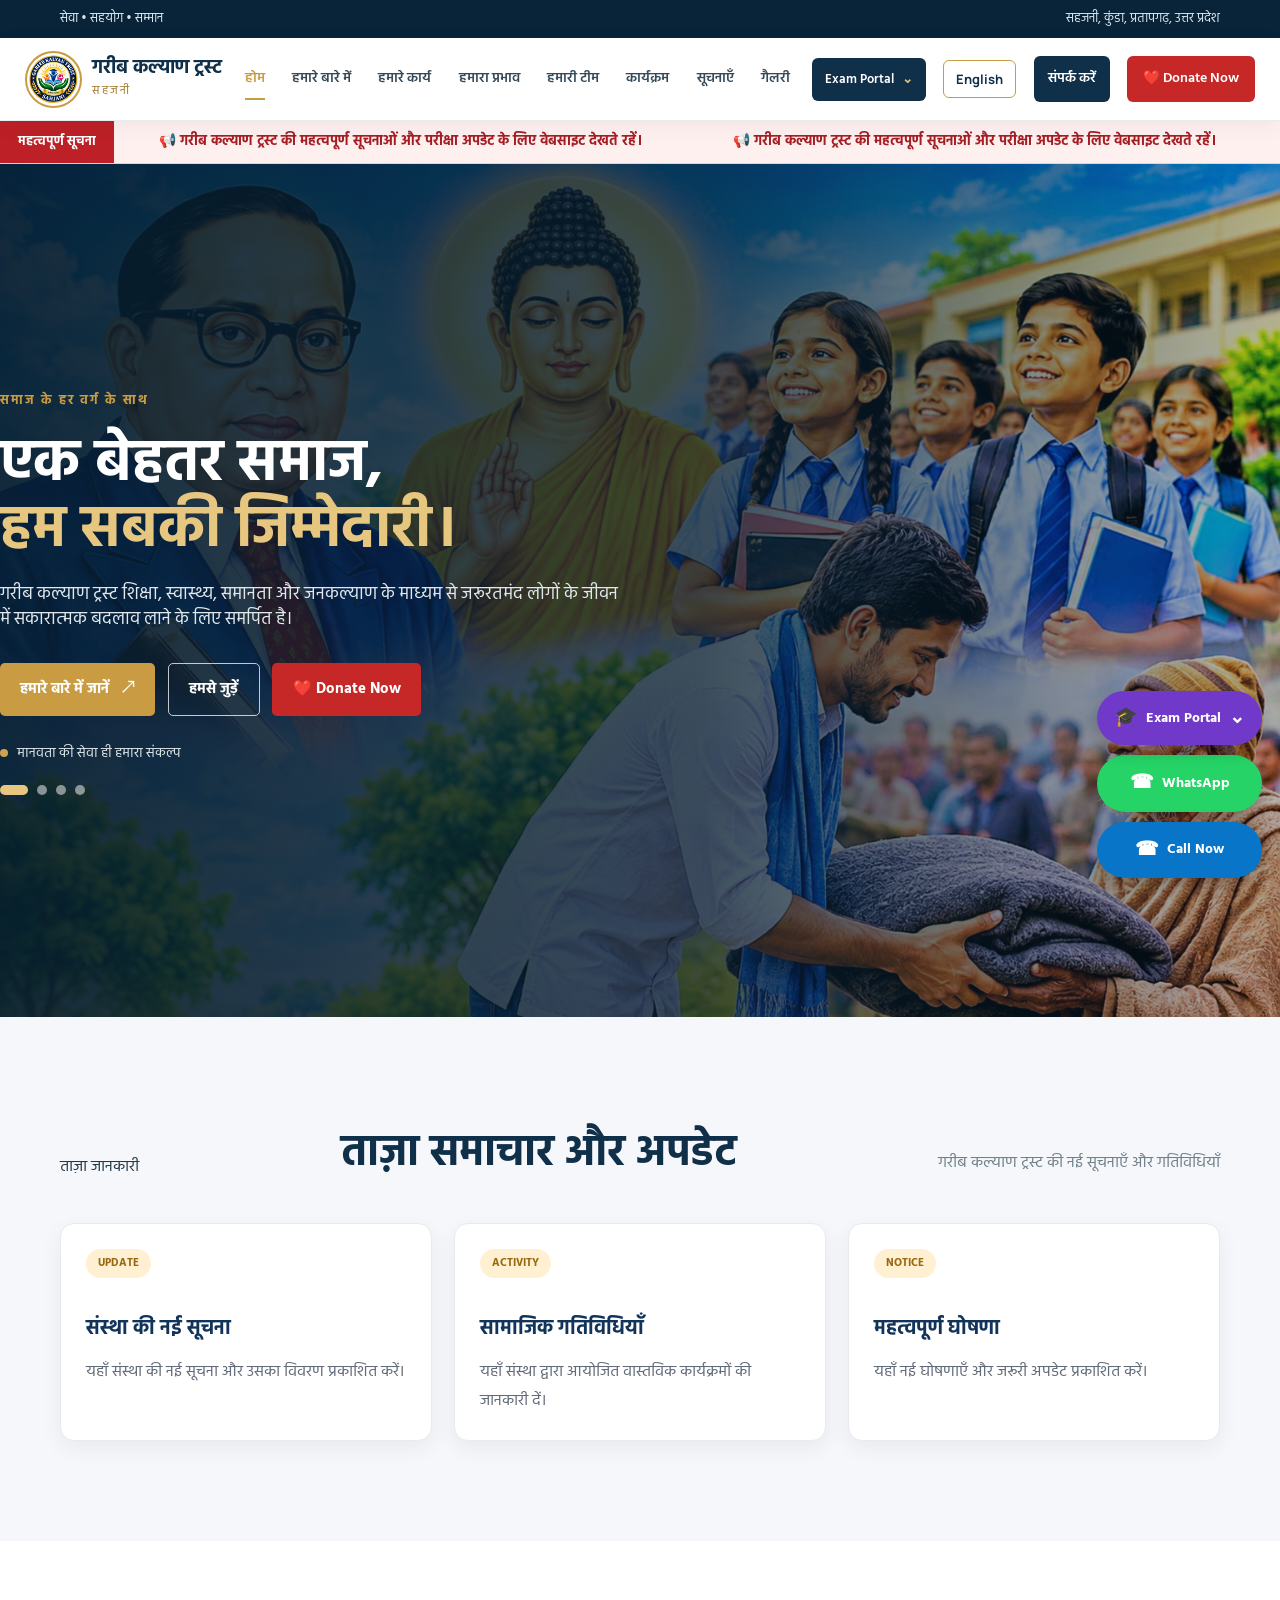
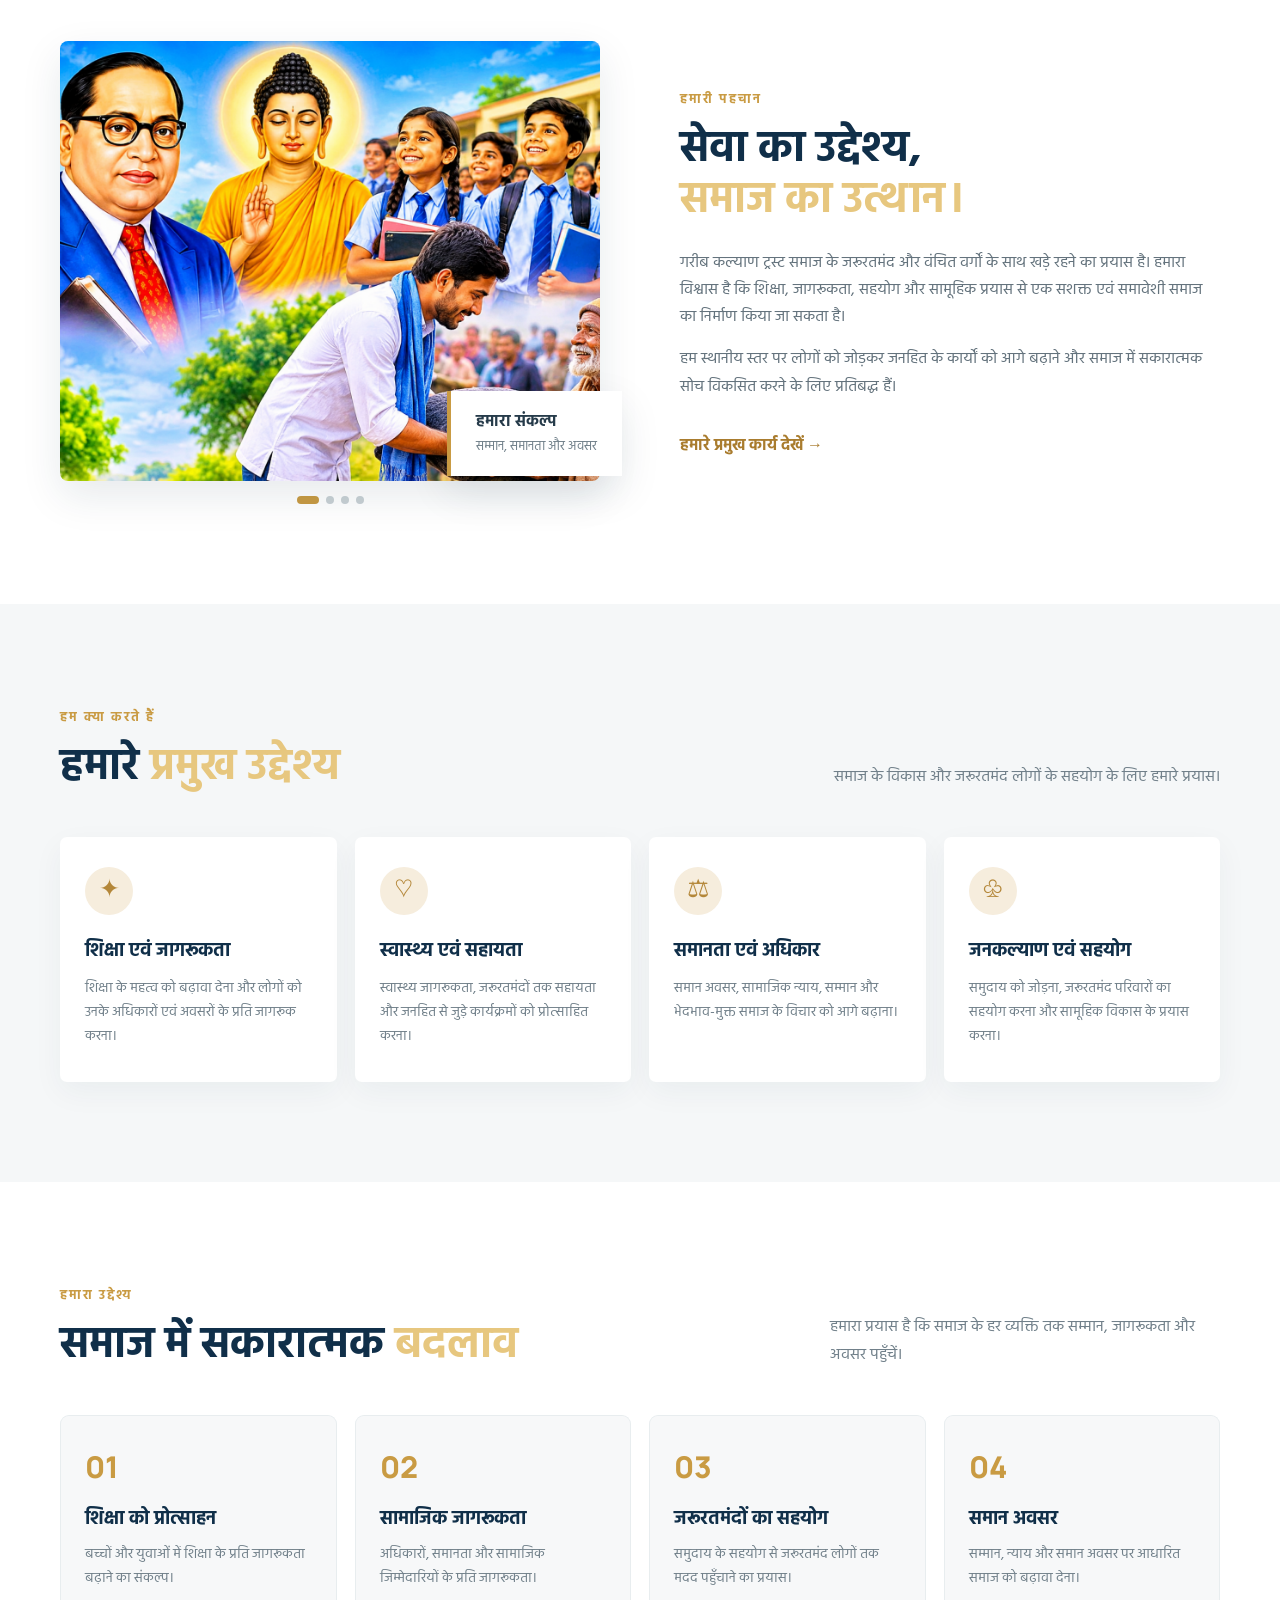
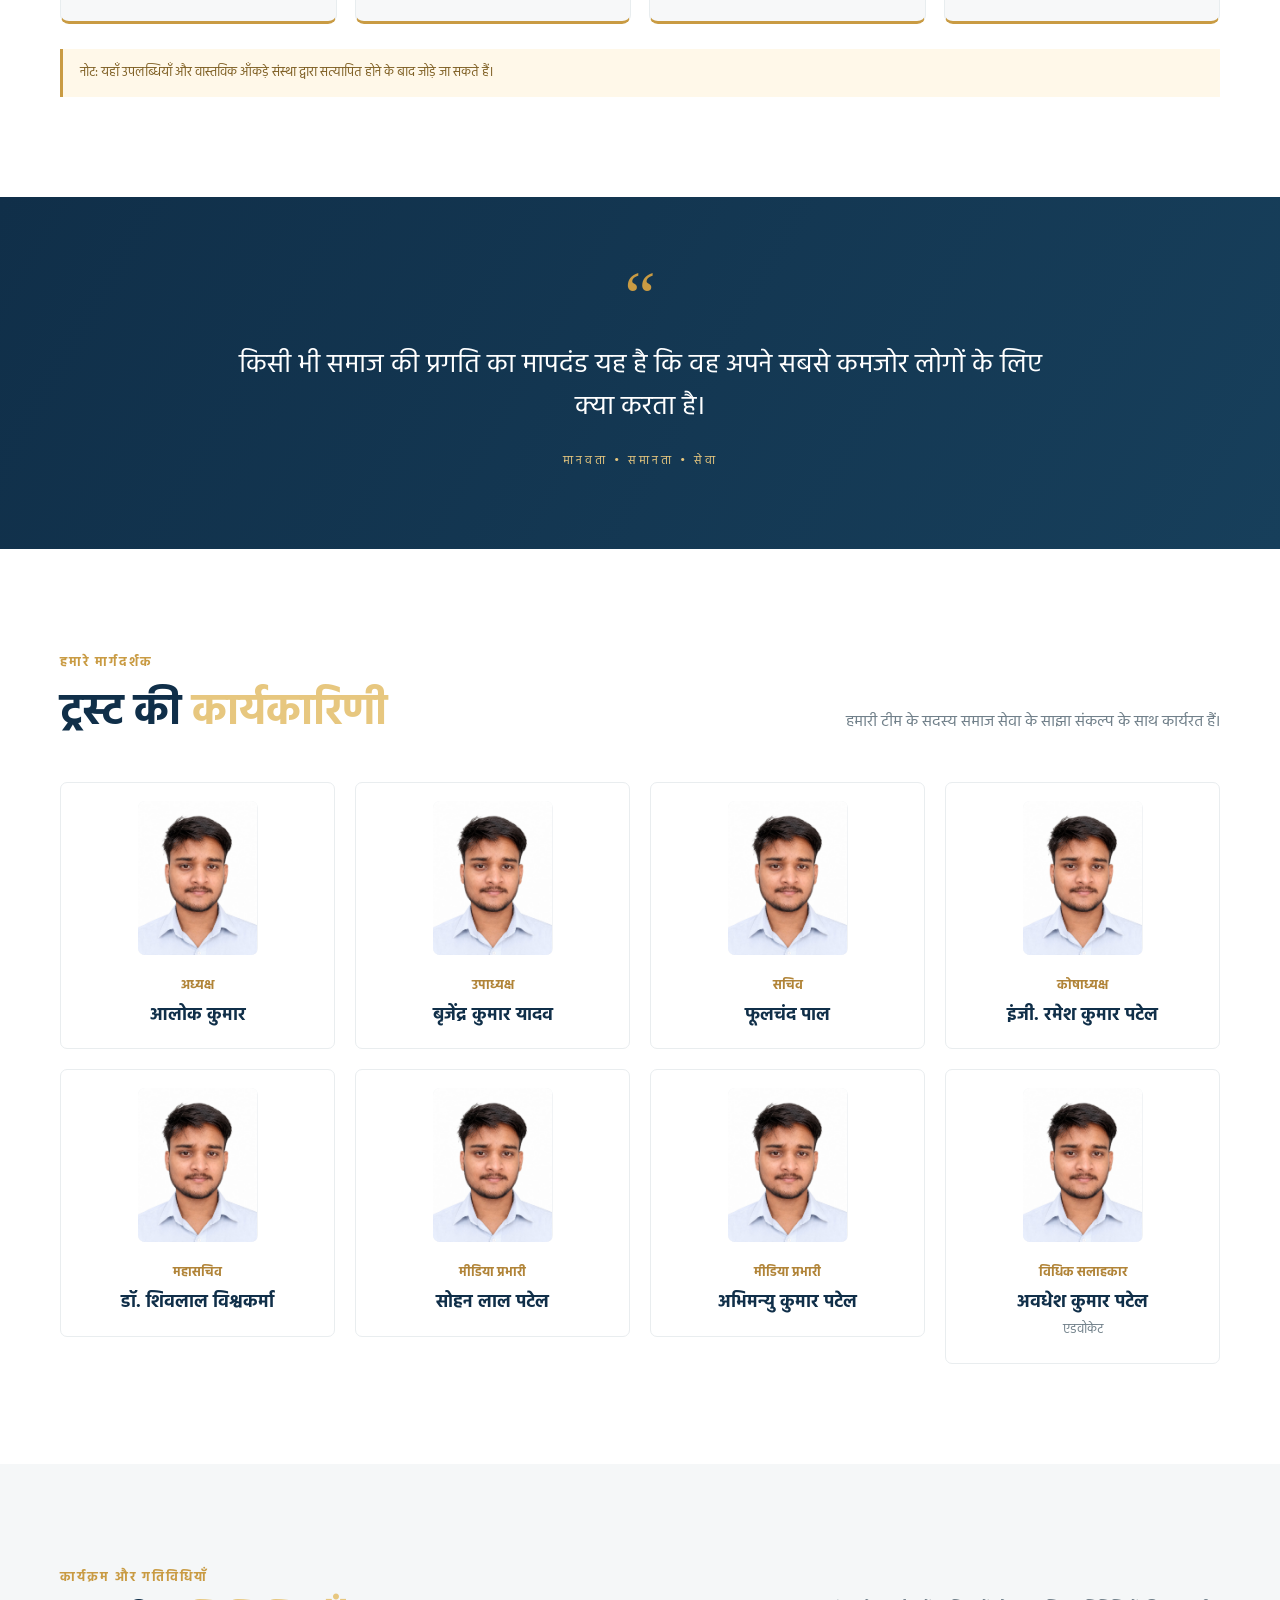
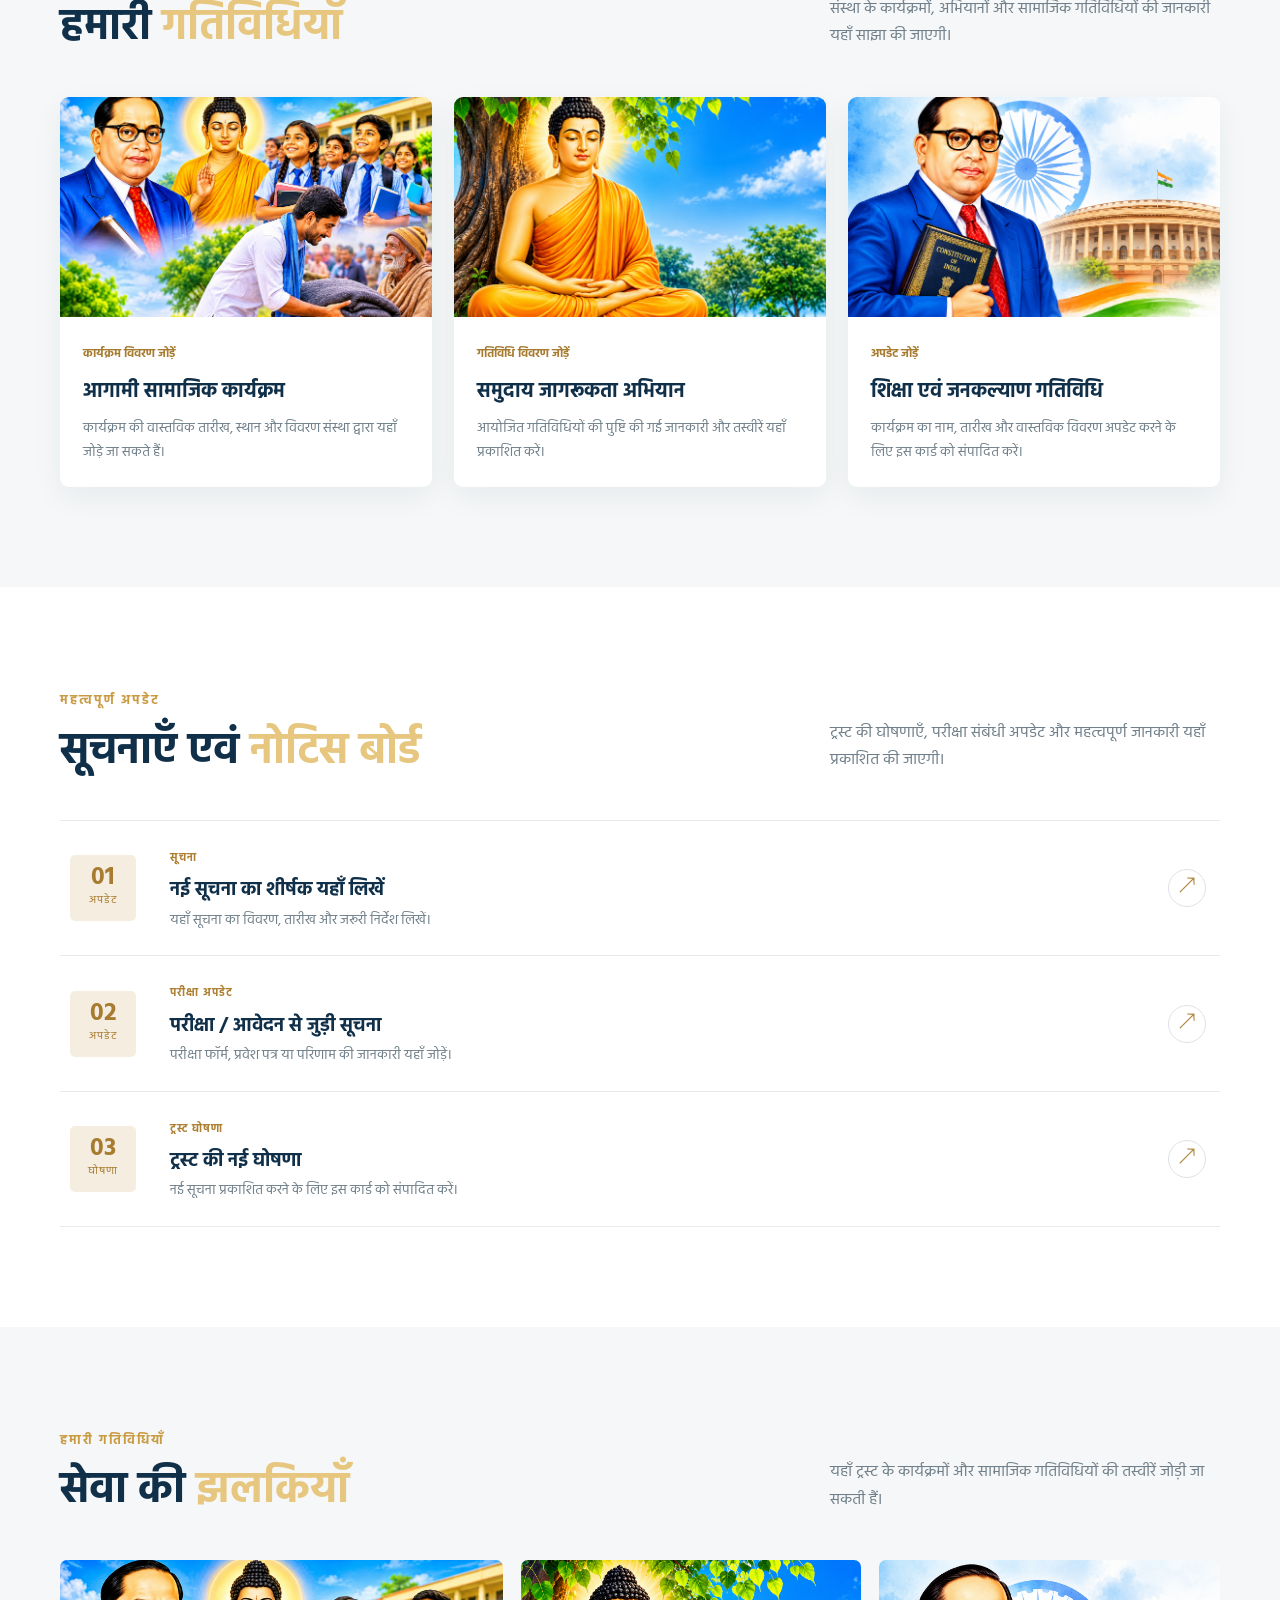
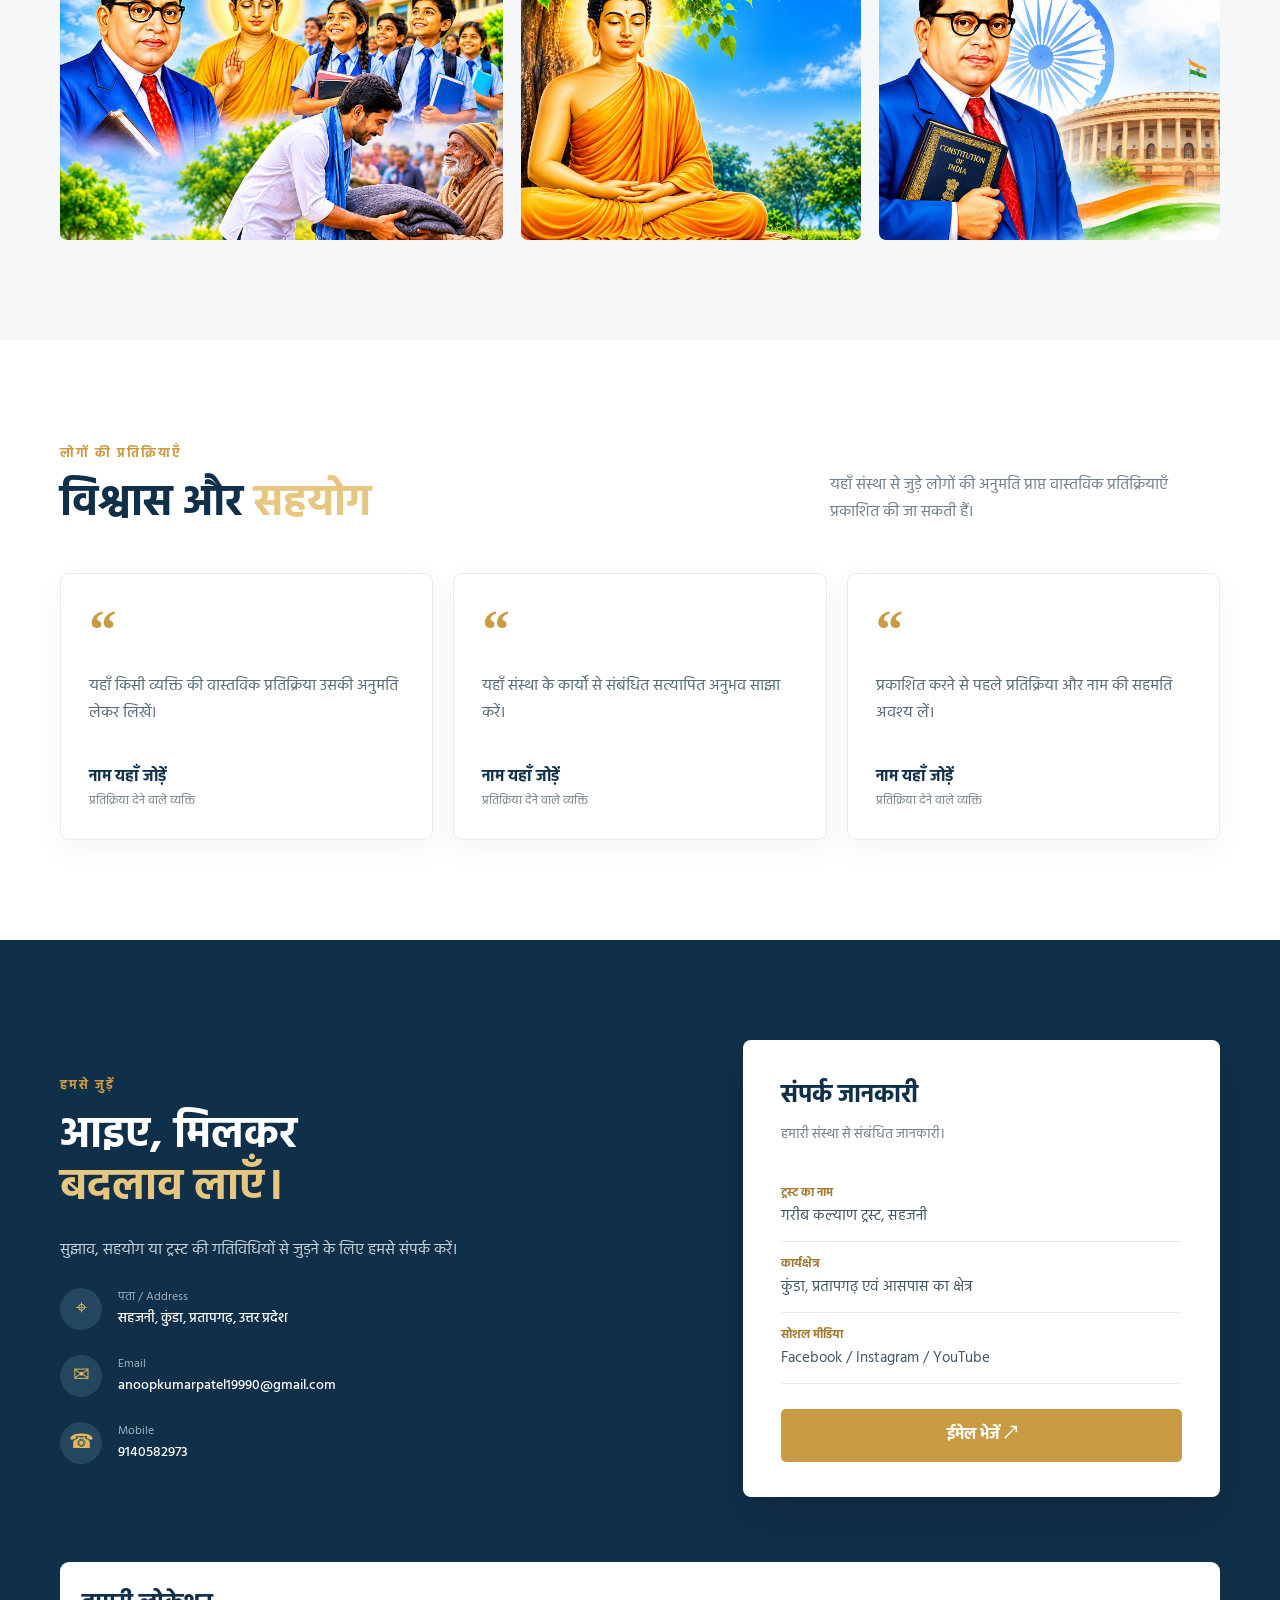
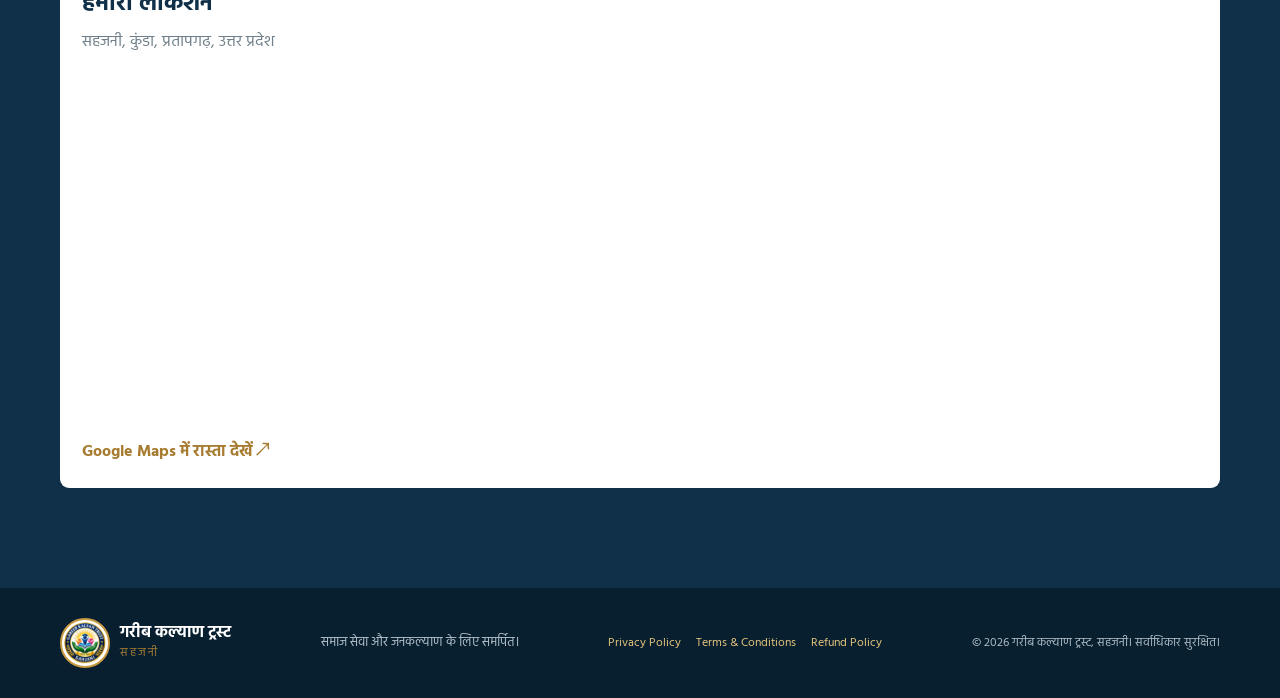
<file: index.html>
<!DOCTYPE html>
<html lang="hi">
<head>
  <meta charset="UTF-8">
  <meta name="viewport" content="width=device-width, initial-scale=1.0">
  <meta name="description" content="गरीब कल्याण ट्रस्ट, सहजनी — शिक्षा, स्वास्थ्य, समानता और जनकल्याण के लिए समर्पित।">
  <meta name="theme-color" content="#102f49">
  <title>गरीब कल्याण ट्रस्ट | सहजनी</title>

  <link rel="preconnect" href="https://fonts.googleapis.com">
  <link rel="preconnect" href="https://fonts.gstatic.com" crossorigin>
  <link href="https://fonts.googleapis.com/css2?family=Hind:wght@400;500;600;700&family=Manrope:wght@400;500;600;700;800&display=swap" rel="stylesheet">
  <link rel="stylesheet" href="style.css">
</head>
  <body>

  <div class="topbar">
    <div class="container topbar-inner">
      <span data-hi="सेवा • सहयोग • सम्मान" data-en="Service • Support • Respect">सेवा • सहयोग • सम्मान</span>
      <span data-hi="सहजनी, कुंडा, प्रतापगढ़, उत्तर प्रदेश" data-en="Sahajani, Kunda, Pratapgarh, Uttar Pradesh">सहजनी, कुंडा, प्रतापगढ़, उत्तर प्रदेश</span>
    </div>
  </div>

  <header class="site-header">
    <div class="container nav-wrap">
      <a class="brand" href="#home">
        <img class="brand-logo" src="assets/trust-logo.jpg" alt="Trust Logo">
        <div>
          <strong data-hi="गरीब कल्याण ट्रस्ट" data-en="Gareeb Kalyan Trust">गरीब कल्याण ट्रस्ट</strong>
          <small data-hi="सहजनी" data-en="Sahajani">सहजनी</small>
        </div>
      </a>

      <button class="menu-toggle" aria-label="Open menu" aria-expanded="false">☰</button>

      <nav class="nav-links">
        <a href="#home" data-hi="होम" data-en="Home">होम</a>
        <a href="#about" data-hi="हमारे बारे में" data-en="About Us">हमारे बारे में</a>
        <a href="#work" data-hi="हमारे कार्य" data-en="Our Work">हमारे कार्य</a>
        <a href="#impact" data-hi="हमारा प्रभाव" data-en="Our Impact">हमारा प्रभाव</a>
        <a href="#team" data-hi="हमारी टीम" data-en="Our Team">हमारी टीम</a>
        <a href="#events" data-hi="कार्यक्रम" data-en="Events">कार्यक्रम</a>
        <a href="#notices" data-hi="सूचनाएँ" data-en="Notices">सूचनाएँ</a>
        <a href="#gallery" data-hi="गैलरी" data-en="Gallery">गैलरी</a>

        <div class="exam-menu">
          <button class="exam-trigger" type="button" aria-expanded="false">
            Exam Portal <span>⌄</span>
          </button>
          <div class="exam-dropdown">
            <a href="#" target="_blank" rel="noopener">
              Previous Year Paper
              <small data-hi="पुराने प्रश्नपत्र" data-en="Previous question papers">पुराने प्रश्नपत्र</small>
            </a>
            <a href="https://script.google.com/macros/s/AKfycbxjHRDKgxJQsqpqy2IaeRtDoVI4rfra8yvNceBOum14PEeuXxPSFRkwUefQmMmNp4hwxQ/exec?page=register" target="_blank" rel="noopener">
              Apply for Exam
              <small data-hi="परीक्षा के लिए आवेदन" data-en="Apply for examination">परीक्षा के लिए आवेदन</small>
            </a>
            <a href="https://script.google.com/macros/s/AKfycbxjHRDKgxJQsqpqy2IaeRtDoVI4rfra8yvNceBOum14PEeuXxPSFRkwUefQmMmNp4hwxQ/exec?page=admit" target="_blank" rel="noopener">
              Admit Card
              <small data-hi="प्रवेश पत्र" data-en="Download admit card">प्रवेश पत्र</small>
            </a>
            <a href="https://script.google.com/macros/s/AKfycbxjHRDKgxJQsqpqy2IaeRtDoVI4rfra8yvNceBOum14PEeuXxPSFRkwUefQmMmNp4hwxQ/exec?page=result" target="_blank" rel="noopener">
              Result
              <small data-hi="परीक्षा परिणाम" data-en="Examination result">परीक्षा परिणाम</small>
            </a>
          </div>
        </div>

        <button class="language-btn" id="languageToggle" type="button">English</button>
        <a class="nav-cta" href="#contact" data-hi="संपर्क करें" data-en="Contact Us">संपर्क करें</a>
        <a class="nav-cta donate-btn" href="https://rzp.io/rzp/W71hseGY" target="_blank" rel="noopener">❤️ Donate Now</a>
      </nav>
    </div>
  </header>

  <div class="breaking-news">
    <div class="breaking-label" data-hi="महत्वपूर्ण सूचना" data-en="IMPORTANT NOTICE">महत्वपूर्ण सूचना</div>
    <div class="ticker">
      <div class="ticker-track">
        <span data-hi="📢 गरीब कल्याण ट्रस्ट की महत्वपूर्ण सूचनाओं और परीक्षा अपडेट के लिए वेबसाइट देखते रहें।" data-en="📢 Stay connected for important announcements and examination updates.">📢 गरीब कल्याण ट्रस्ट की महत्वपूर्ण सूचनाओं और परीक्षा अपडेट के लिए वेबसाइट देखते रहें।</span>
        <span data-hi="📢 गरीब कल्याण ट्रस्ट की महत्वपूर्ण सूचनाओं और परीक्षा अपडेट के लिए वेबसाइट देखते रहें।" data-en="📢 Stay connected for important announcements and examination updates.">📢 गरीब कल्याण ट्रस्ट की महत्वपूर्ण सूचनाओं और परीक्षा अपडेट के लिए वेबसाइट देखते रहें।</span>
      </div>
    </div>
  </div>

  <main>
    <!-- HERO SLIDER -->
    <section class="hero" id="home">
      <div class="hero-slides">
        <img class="hero-slide active" src="assets/banner1.png" alt="Trust activity">
        <img class="hero-slide" src="assets/file_0000000067848207b0552e07eec1bc6d.png" alt="Community activity">
        <img class="hero-slide" src="assets/file_00000000e8d08211a6b96f3fac7100af.png" alt="Social work">
        <img class="hero-slide" src="assets/file_0000000067848207b0552e07eec1bc6d.png" alt="Public welfare">
      </div>
      <div class="hero-shade"></div>

      <div class="container hero-content">
        <span class="eyebrow" data-hi="समाज के हर वर्ग के साथ" data-en="Standing With Every Section of Society">समाज के हर वर्ग के साथ</span>
        <h1 data-hi="एक बेहतर समाज,<br><em>हम सबकी जिम्मेदारी।</em>" data-en="A Better Society,<br><em>Our Shared Responsibility.</em>">एक बेहतर समाज,<br><em>हम सबकी जिम्मेदारी।</em></h1>
        <p data-hi="गरीब कल्याण ट्रस्ट शिक्षा, स्वास्थ्य, समानता और जनकल्याण के माध्यम से जरूरतमंद लोगों के जीवन में सकारात्मक बदलाव लाने के लिए समर्पित है।" data-en="Gareeb Kalyan Trust is dedicated to positive social change through education, healthcare, equality and public welfare.">गरीब कल्याण ट्रस्ट शिक्षा, स्वास्थ्य, समानता और जनकल्याण के माध्यम से जरूरतमंद लोगों के जीवन में सकारात्मक बदलाव लाने के लिए समर्पित है।</p>

        <div class="hero-actions">
          <a class="btn btn-primary" href="#about"><span data-hi="हमारे बारे में जानें" data-en="Discover Our Work">हमारे बारे में जानें</span> ↗</a>
          <a class="btn btn-outline" href="#contact" data-hi="हमसे जुड़ें" data-en="Join Us">हमसे जुड़ें</a>
          <a class="btn btn-donate" href="https://rzp.io/rzp/W71hseGY" target="_blank" rel="noopener">❤️ Donate Now</a>
        </div>

        <div class="hero-note"><span class="dot"></span><span data-hi="मानवता की सेवा ही हमारा संकल्प" data-en="Serving Humanity Is Our Commitment">मानवता की सेवा ही हमारा संकल्प</span></div>
        <div class="slider-dots">
          <button class="slider-dot active" aria-label="Slide 1"></button>
          <button class="slider-dot" aria-label="Slide 2"></button>
          <button class="slider-dot" aria-label="Slide 3"></button>
          <button class="slider-dot" aria-label="Slide 4"></button>
        </div>
      </div>
    </section>
      
<!-- Latest News & Updates -->
<section class="section latest-news" id="latest-news">
  <div class="container">

    <div class="section-heading">
      <span class="section-tag"
        data-hi="ताज़ा जानकारी"
        data-en="LATEST UPDATES">ताज़ा जानकारी</span>

      <h2 data-hi="ताज़ा समाचार और अपडेट"
          data-en="Latest News & Updates">
        ताज़ा समाचार और अपडेट
      </h2>

      <p data-hi="गरीब कल्याण ट्रस्ट की नई सूचनाएँ और गतिविधियाँ"
         data-en="Latest announcements and activities of Gareeb Kalyan Trust">
        गरीब कल्याण ट्रस्ट की नई सूचनाएँ और गतिविधियाँ
      </p>
    </div>

    <div class="news-grid">

      <div class="news-card">
        <span class="news-label">UPDATE</span>
        <h3 data-hi="संस्था की नई सूचना"
            data-en="Organization Update">
          संस्था की नई सूचना
        </h3>
        <p data-hi="यहाँ संस्था की नई सूचना और उसका विवरण प्रकाशित करें।"
           data-en="Publish the latest organization announcement and its details here.">
          यहाँ संस्था की नई सूचना और उसका विवरण प्रकाशित करें।
        </p>
      </div>

      <div class="news-card">
        <span class="news-label">ACTIVITY</span>
        <h3 data-hi="सामाजिक गतिविधियाँ"
            data-en="Social Activities">
          सामाजिक गतिविधियाँ
        </h3>
        <p data-hi="यहाँ संस्था द्वारा आयोजित वास्तविक कार्यक्रमों की जानकारी दें।"
           data-en="Share details of actual programs organized by the organization.">
          यहाँ संस्था द्वारा आयोजित वास्तविक कार्यक्रमों की जानकारी दें।
        </p>
      </div>

      <div class="news-card">
        <span class="news-label">NOTICE</span>
        <h3 data-hi="महत्वपूर्ण घोषणा"
            data-en="Important Announcement">
          महत्वपूर्ण घोषणा
        </h3>
        <p data-hi="यहाँ नई घोषणाएँ और जरूरी अपडेट प्रकाशित करें।"
           data-en="Publish new announcements and important updates here.">
          यहाँ नई घोषणाएँ और जरूरी अपडेट प्रकाशित करें।
        </p>
      </div>

    </div>
  </div>
</section>


    <!-- ABOUT -->
    <section class="intro section" id="about">
      <div class="container intro-grid">
        <div class="intro-visual">
          <div class="about-slider">
            <img class="about-slide active" src="assets/banner1.png" alt="Trust work">
            <img class="about-slide" src="assets/file_00000000e8d08211a6b96f3fac7100af.png" alt="Community service">
            <img class="about-slide" src="assets/file_0000000067848207b0552e07eec1bc6d.png" alt="Social activity">
            <img class="about-slide" src="assets/file_00000000e8d08211a6b96f3fac7100af.png" alt="Public welfare">
          </div>
          <div class="visual-tag">
            <strong data-hi="हमारा संकल्प" data-en="Our Commitment">हमारा संकल्प</strong>
            <span data-hi="सम्मान, समानता और अवसर" data-en="Respect, Equality and Opportunity">सम्मान, समानता और अवसर</span>
          </div>
          <div class="about-slider-dots">
            <span class="about-dot active"></span><span class="about-dot"></span><span class="about-dot"></span><span class="about-dot"></span>
          </div>
        </div>

        <div class="intro-copy">
          <span class="section-kicker" data-hi="हमारी पहचान" data-en="Who We Are">हमारी पहचान</span>
          <h2 data-hi="सेवा का उद्देश्य,<br><em>समाज का उत्थान।</em>" data-en="The Purpose of Service,<br><em>The Progress of Society.</em>">सेवा का उद्देश्य,<br><em>समाज का उत्थान।</em></h2>
          <p data-hi="गरीब कल्याण ट्रस्ट समाज के जरूरतमंद और वंचित वर्गों के साथ खड़े रहने का प्रयास है। हमारा विश्वास है कि शिक्षा, जागरूकता, सहयोग और सामूहिक प्रयास से एक सशक्त एवं समावेशी समाज का निर्माण किया जा सकता है।" data-en="Gareeb Kalyan Trust strives to stand with people in need and disadvantaged communities. We believe education, awareness and collective efforts can build a stronger and more inclusive society.">गरीब कल्याण ट्रस्ट समाज के जरूरतमंद और वंचित वर्गों के साथ खड़े रहने का प्रयास है। हमारा विश्वास है कि शिक्षा, जागरूकता, सहयोग और सामूहिक प्रयास से एक सशक्त एवं समावेशी समाज का निर्माण किया जा सकता है।</p>
          <p data-hi="हम स्थानीय स्तर पर लोगों को जोड़कर जनहित के कार्यों को आगे बढ़ाने और समाज में सकारात्मक सोच विकसित करने के लिए प्रतिबद्ध हैं।" data-en="We are committed to bringing people together locally, promoting public welfare and encouraging positive thinking.">हम स्थानीय स्तर पर लोगों को जोड़कर जनहित के कार्यों को आगे बढ़ाने और समाज में सकारात्मक सोच विकसित करने के लिए प्रतिबद्ध हैं।</p>
          <a class="text-link" href="#work"><span data-hi="हमारे प्रमुख कार्य देखें" data-en="Explore Our Work">हमारे प्रमुख कार्य देखें</span> →</a>
        </div>
      </div>
    </section>

    <!-- WORK -->
    <section class="work section" id="work">
      <div class="container">
        <div class="section-heading">
          <div><span class="section-kicker" data-hi="हम क्या करते हैं" data-en="What We Do">हम क्या करते हैं</span><h2 data-hi="हमारे <em>प्रमुख उद्देश्य</em>" data-en="Our <em>Key Objectives</em>">हमारे <em>प्रमुख उद्देश्य</em></h2></div>
          <p data-hi="समाज के विकास और जरूरतमंद लोगों के सहयोग के लिए हमारे प्रयास।" data-en="Our efforts to support people in need and contribute to social development.">समाज के विकास और जरूरतमंद लोगों के सहयोग के लिए हमारे प्रयास।</p>
        </div>

        <div class="work-grid">
          <article class="work-card"><div class="work-icon">✦</div><h3 data-hi="शिक्षा एवं जागरूकता" data-en="Education & Awareness">शिक्षा एवं जागरूकता</h3><p data-hi="शिक्षा के महत्व को बढ़ावा देना और लोगों को उनके अधिकारों एवं अवसरों के प्रति जागरूक करना।" data-en="Promoting education and awareness about people's rights and opportunities.">शिक्षा के महत्व को बढ़ावा देना और लोगों को उनके अधिकारों एवं अवसरों के प्रति जागरूक करना।</p></article>
          <article class="work-card"><div class="work-icon">♡</div><h3 data-hi="स्वास्थ्य एवं सहायता" data-en="Health & Support">स्वास्थ्य एवं सहायता</h3><p data-hi="स्वास्थ्य जागरूकता, जरूरतमंदों तक सहायता और जनहित से जुड़े कार्यक्रमों को प्रोत्साहित करना।" data-en="Encouraging health awareness and support for people in need.">स्वास्थ्य जागरूकता, जरूरतमंदों तक सहायता और जनहित से जुड़े कार्यक्रमों को प्रोत्साहित करना।</p></article>
          <article class="work-card"><div class="work-icon">⚖</div><h3 data-hi="समानता एवं अधिकार" data-en="Equality & Rights">समानता एवं अधिकार</h3><p data-hi="समान अवसर, सामाजिक न्याय, सम्मान और भेदभाव-मुक्त समाज के विचार को आगे बढ़ाना।" data-en="Promoting equal opportunities, social justice and dignity.">समान अवसर, सामाजिक न्याय, सम्मान और भेदभाव-मुक्त समाज के विचार को आगे बढ़ाना।</p></article>
          <article class="work-card"><div class="work-icon">♧</div><h3 data-hi="जनकल्याण एवं सहयोग" data-en="Public Welfare & Cooperation">जनकल्याण एवं सहयोग</h3><p data-hi="समुदाय को जोड़ना, जरूरतमंद परिवारों का सहयोग करना और सामूहिक विकास के प्रयास करना।" data-en="Supporting communities and encouraging collective development.">समुदाय को जोड़ना, जरूरतमंद परिवारों का सहयोग करना और सामूहिक विकास के प्रयास करना।</p></article>
        </div>
      </div>
    </section>

    <!-- NEW: OUR IMPACT -->
    <section class="impact section" id="impact">
      <div class="container">
        <div class="section-heading">
          <div><span class="section-kicker" data-hi="हमारा उद्देश्य" data-en="Our Purpose">हमारा उद्देश्य</span><h2 data-hi="समाज में सकारात्मक <em>बदलाव</em>" data-en="Creating Positive <em>Change</em>">समाज में सकारात्मक <em>बदलाव</em></h2></div>
          <p data-hi="हमारा प्रयास है कि समाज के हर व्यक्ति तक सम्मान, जागरूकता और अवसर पहुँचें।" data-en="We aim to promote dignity, awareness and opportunity for everyone.">हमारा प्रयास है कि समाज के हर व्यक्ति तक सम्मान, जागरूकता और अवसर पहुँचें।</p>
        </div>
        <div class="impact-grid">
          <article class="impact-card"><span>01</span><h3 data-hi="शिक्षा को प्रोत्साहन" data-en="Promoting Education">शिक्षा को प्रोत्साहन</h3><p data-hi="बच्चों और युवाओं में शिक्षा के प्रति जागरूकता बढ़ाने का संकल्प।" data-en="Encouraging awareness about education among children and youth.">बच्चों और युवाओं में शिक्षा के प्रति जागरूकता बढ़ाने का संकल्प।</p></article>
          <article class="impact-card"><span>02</span><h3 data-hi="सामाजिक जागरूकता" data-en="Social Awareness">सामाजिक जागरूकता</h3><p data-hi="अधिकारों, समानता और सामाजिक जिम्मेदारियों के प्रति जागरूकता।" data-en="Awareness of rights, equality and social responsibilities.">अधिकारों, समानता और सामाजिक जिम्मेदारियों के प्रति जागरूकता।</p></article>
          <article class="impact-card"><span>03</span><h3 data-hi="जरूरतमंदों का सहयोग" data-en="Supporting Those in Need">जरूरतमंदों का सहयोग</h3><p data-hi="समुदाय के सहयोग से जरूरतमंद लोगों तक मदद पहुँचाने का प्रयास।" data-en="Working with the community to support people in need.">समुदाय के सहयोग से जरूरतमंद लोगों तक मदद पहुँचाने का प्रयास।</p></article>
          <article class="impact-card"><span>04</span><h3 data-hi="समान अवसर" data-en="Equal Opportunity">समान अवसर</h3><p data-hi="सम्मान, न्याय और समान अवसर पर आधारित समाज को बढ़ावा देना।" data-en="Promoting a society based on dignity, justice and equal opportunity.">सम्मान, न्याय और समान अवसर पर आधारित समाज को बढ़ावा देना।</p></article>
        </div>
        <p class="impact-note" data-hi="नोट: यहाँ उपलब्धियाँ और वास्तविक आँकड़े संस्था द्वारा सत्यापित होने के बाद जोड़े जा सकते हैं।" data-en="Note: Verified achievements and actual figures may be added here after confirmation by the trust.">नोट: यहाँ उपलब्धियाँ और वास्तविक आँकड़े संस्था द्वारा सत्यापित होने के बाद जोड़े जा सकते हैं।</p>
      </div>
    </section>

    <!-- QUOTE -->
    <section class="quote-band">
      <div class="container quote-inner">
        <span class="quote-mark">“</span>
        <blockquote data-hi="किसी भी समाज की प्रगति का मापदंड यह है कि वह अपने सबसे कमजोर लोगों के लिए क्या करता है।" data-en="The progress of a society is measured by what it does for its most vulnerable people.">किसी भी समाज की प्रगति का मापदंड यह है कि वह अपने सबसे कमजोर लोगों के लिए क्या करता है।</blockquote>
        <span class="quote-caption" data-hi="मानवता • समानता • सेवा" data-en="Humanity • Equality • Service">मानवता • समानता • सेवा</span>
      </div>
    </section>

    <!-- TEAM -->
    <section class="team section" id="team">
      <div class="container">
        <div class="section-heading">
          <div><span class="section-kicker" data-hi="हमारे मार्गदर्शक" data-en="Our Leadership">हमारे मार्गदर्शक</span><h2 data-hi="ट्रस्ट की <em>कार्यकारिणी</em>" data-en="Our <em>Team</em>">ट्रस्ट की <em>कार्यकारिणी</em></h2></div>
          <p data-hi="हमारी टीम के सदस्य समाज सेवा के साझा संकल्प के साथ कार्यरत हैं।" data-en="Our team members work together with a shared commitment to social service.">हमारी टीम के सदस्य समाज सेवा के साझा संकल्प के साथ कार्यरत हैं।</p>
        </div>
        <div class="team-grid">
          <article class="person-card"><img src="assets/IMG-20261028-WA0000.jpg" alt="Team member"><div class="person-info"><span data-hi="अध्यक्ष" data-en="President">अध्यक्ष</span><h3>आलोक कुमार</h3></div></article>
          <article class="person-card"><img src="assets/IMG-20261028-WA0000.jpg" alt="Team member"><div class="person-info"><span data-hi="उपाध्यक्ष" data-en="Vice President">उपाध्यक्ष</span><h3>बृजेंद्र कुमार यादव</h3></div></article>
          <article class="person-card"><img src="assets/IMG-20261028-WA0000.jpg" alt="Team member"><div class="person-info"><span data-hi="सचिव" data-en="Secretary">सचिव</span><h3>फूलचंद पाल</h3></div></article>
          <article class="person-card"><img src="assets/IMG-20261028-WA0000.jpg" alt="Team member"><div class="person-info"><span data-hi="कोषाध्यक्ष" data-en="Treasurer">कोषाध्यक्ष</span><h3>इंजी. रमेश कुमार पटेल</h3></div></article>
          <article class="person-card"><img src="assets/IMG-20261028-WA0000.jpg" alt="Team member"><div class="person-info"><span data-hi="महासचिव" data-en="General Secretary">महासचिव</span><h3>डॉ. शिवलाल विश्वकर्मा</h3></div></article>
          <article class="person-card"><img src="assets/IMG-20261028-WA0000.jpg" alt="Team member"><div class="person-info"><span data-hi="मीडिया प्रभारी" data-en="Media Coordinator">मीडिया प्रभारी</span><h3>सोहन लाल पटेल</h3></div></article>
          <article class="person-card"><img src="assets/IMG-20261028-WA0000.jpg" alt="Team member"><div class="person-info"><span data-hi="मीडिया प्रभारी" data-en="Media Coordinator">मीडिया प्रभारी</span><h3>अभिमन्यु कुमार पटेल</h3></div></article>
          <article class="person-card"><img src="assets/IMG-20261028-WA0000.jpg" alt="Team member"><div class="person-info"><span data-hi="विधिक सलाहकार" data-en="Legal Advisor">विधिक सलाहकार</span><h3>अवधेश कुमार पटेल</h3><small data-hi="एडवोकेट" data-en="Advocate">एडवोकेट</small></div></article>
        </div>
      </div>
    </section>

    <!-- NEW: EVENTS -->
    <section class="events section" id="events">
      <div class="container">
        <div class="section-heading">
          <div><span class="section-kicker" data-hi="कार्यक्रम और गतिविधियाँ" data-en="Events & Activities">कार्यक्रम और गतिविधियाँ</span><h2 data-hi="हमारी <em>गतिविधियाँ</em>" data-en="Our <em>Activities</em>">हमारी <em>गतिविधियाँ</em></h2></div>
          <p data-hi="संस्था के कार्यक्रमों, अभियानों और सामाजिक गतिविधियों की जानकारी यहाँ साझा की जाएगी।" data-en="Updates about the trust's programmes, campaigns and social activities will be shared here.">संस्था के कार्यक्रमों, अभियानों और सामाजिक गतिविधियों की जानकारी यहाँ साझा की जाएगी।</p>
        </div>
        <div class="events-grid">
          <article class="event-card"><img src="assets/banner1.png" alt="Event placeholder"><div class="event-info"><span class="event-label" data-hi="कार्यक्रम विवरण जोड़ें" data-en="Add Event Details">कार्यक्रम विवरण जोड़ें</span><h3 data-hi="आगामी सामाजिक कार्यक्रम" data-en="Upcoming Social Programme">आगामी सामाजिक कार्यक्रम</h3><p data-hi="कार्यक्रम की वास्तविक तारीख, स्थान और विवरण संस्था द्वारा यहाँ जोड़े जा सकते हैं।" data-en="The actual date, venue and details can be added here by the trust.">कार्यक्रम की वास्तविक तारीख, स्थान और विवरण संस्था द्वारा यहाँ जोड़े जा सकते हैं।</p></div></article>
          <article class="event-card"><img src="assets/file_00000000e8d08211a6b96f3fac7100af.png" alt="Activity placeholder"><div class="event-info"><span class="event-label" data-hi="गतिविधि विवरण जोड़ें" data-en="Add Activity Details">गतिविधि विवरण जोड़ें</span><h3 data-hi="समुदाय जागरूकता अभियान" data-en="Community Awareness Campaign">समुदाय जागरूकता अभियान</h3><p data-hi="आयोजित गतिविधियों की पुष्टि की गई जानकारी और तस्वीरें यहाँ प्रकाशित करें।" data-en="Publish verified information and photos of completed activities here.">आयोजित गतिविधियों की पुष्टि की गई जानकारी और तस्वीरें यहाँ प्रकाशित करें।</p></div></article>
          <article class="event-card"><img src="assets/file_0000000067848207b0552e07eec1bc6d.png" alt="Programme placeholder"><div class="event-info"><span class="event-label" data-hi="अपडेट जोड़ें" data-en="Add Update">अपडेट जोड़ें</span><h3 data-hi="शिक्षा एवं जनकल्याण गतिविधि" data-en="Education & Public Welfare Activity">शिक्षा एवं जनकल्याण गतिविधि</h3><p data-hi="कार्यक्रम का नाम, तारीख और वास्तविक विवरण अपडेट करने के लिए इस कार्ड को संपादित करें।" data-en="Edit this card to add the programme name, date and actual details.">कार्यक्रम का नाम, तारीख और वास्तविक विवरण अपडेट करने के लिए इस कार्ड को संपादित करें।</p></div></article>
        </div>
      </div>
    </section>

    <!-- NOTICES -->
    <section class="notices section" id="notices">
      <div class="container">
        <div class="section-heading">
          <div><span class="section-kicker" data-hi="महत्वपूर्ण अपडेट" data-en="Latest Updates">महत्वपूर्ण अपडेट</span><h2 data-hi="सूचनाएँ एवं <em>नोटिस बोर्ड</em>" data-en="Announcements & <em>Notice Board</em>">सूचनाएँ एवं <em>नोटिस बोर्ड</em></h2></div>
          <p data-hi="ट्रस्ट की घोषणाएँ, परीक्षा संबंधी अपडेट और महत्वपूर्ण जानकारी यहाँ प्रकाशित की जाएगी।" data-en="Announcements, examination updates and important information will be published here.">ट्रस्ट की घोषणाएँ, परीक्षा संबंधी अपडेट और महत्वपूर्ण जानकारी यहाँ प्रकाशित की जाएगी।</p>
        </div>
        <div class="notice-list">
          <article class="notice-item"><div class="notice-date"><strong>01</strong><span>अपडेट</span></div><div class="notice-content"><span class="notice-tag">सूचना</span><h3 data-hi="नई सूचना का शीर्षक यहाँ लिखें" data-en="Enter the announcement title here">नई सूचना का शीर्षक यहाँ लिखें</h3><p data-hi="यहाँ सूचना का विवरण, तारीख और जरूरी निर्देश लिखें।" data-en="Enter the announcement details, date and instructions here.">यहाँ सूचना का विवरण, तारीख और जरूरी निर्देश लिखें।</p></div><span class="notice-link">↗</span></article>
          <article class="notice-item"><div class="notice-date"><strong>02</strong><span>अपडेट</span></div><div class="notice-content"><span class="notice-tag">परीक्षा अपडेट</span><h3 data-hi="परीक्षा / आवेदन से जुड़ी सूचना" data-en="Examination / Application Announcement">परीक्षा / आवेदन से जुड़ी सूचना</h3><p data-hi="परीक्षा फॉर्म, प्रवेश पत्र या परिणाम की जानकारी यहाँ जोड़ें।" data-en="Add examination form, admit card or result information here.">परीक्षा फॉर्म, प्रवेश पत्र या परिणाम की जानकारी यहाँ जोड़ें।</p></div><span class="notice-link">↗</span></article>
          <article class="notice-item"><div class="notice-date"><strong>03</strong><span>घोषणा</span></div><div class="notice-content"><span class="notice-tag">ट्रस्ट घोषणा</span><h3 data-hi="ट्रस्ट की नई घोषणा" data-en="New Trust Announcement">ट्रस्ट की नई घोषणा</h3><p data-hi="नई सूचना प्रकाशित करने के लिए इस कार्ड को संपादित करें।" data-en="Edit this card to publish a new announcement.">नई सूचना प्रकाशित करने के लिए इस कार्ड को संपादित करें।</p></div><span class="notice-link">↗</span></article>
        </div>
      </div>
    </section>

    <!-- GALLERY -->
    <section class="gallery section" id="gallery">
      <div class="container">
        <div class="section-heading">
          <div><span class="section-kicker" data-hi="हमारी गतिविधियाँ" data-en="Our Activities">हमारी गतिविधियाँ</span><h2 data-hi="सेवा की <em>झलकियाँ</em>" data-en="Glimpses of <em>Our Service</em>">सेवा की <em>झलकियाँ</em></h2></div>
          <p data-hi="यहाँ ट्रस्ट के कार्यक्रमों और सामाजिक गतिविधियों की तस्वीरें जोड़ी जा सकती हैं।" data-en="Photos of the trust's programmes and social activities can be displayed here.">यहाँ ट्रस्ट के कार्यक्रमों और सामाजिक गतिविधियों की तस्वीरें जोड़ी जा सकती हैं।</p>
        </div>
        <div class="gallery-grid">
          <img src="assets/banner1.png" alt="Trust gallery">
          <img src="assets/file_00000000e8d08211a6b96f3fac7100af.png" alt="Trust gallery">
          <img src="assets/file_0000000067848207b0552e07eec1bc6d.png" alt="Trust gallery">
        </div>
      </div>
    </section>

    <!-- NEW: TESTIMONIALS -->
    <section class="testimonials section" id="testimonials">
      <div class="container">
        <div class="section-heading">
          <div><span class="section-kicker" data-hi="लोगों की प्रतिक्रियाएँ" data-en="People's Feedback">लोगों की प्रतिक्रियाएँ</span><h2 data-hi="विश्वास और <em>सहयोग</em>" data-en="Trust & <em>Support</em>">विश्वास और <em>सहयोग</em></h2></div>
          <p data-hi="यहाँ संस्था से जुड़े लोगों की अनुमति प्राप्त वास्तविक प्रतिक्रियाएँ प्रकाशित की जा सकती हैं।" data-en="Genuine feedback from people associated with the trust may be published here with their permission.">यहाँ संस्था से जुड़े लोगों की अनुमति प्राप्त वास्तविक प्रतिक्रियाएँ प्रकाशित की जा सकती हैं।</p>
        </div>
        <div class="testimonial-grid">
          <article class="testimonial-card"><div class="quote-symbol">“</div><p data-hi="यहाँ किसी व्यक्ति की वास्तविक प्रतिक्रिया उसकी अनुमति लेकर लिखें।" data-en="Add a genuine testimonial here after obtaining the person's permission.">यहाँ किसी व्यक्ति की वास्तविक प्रतिक्रिया उसकी अनुमति लेकर लिखें।</p><strong data-hi="नाम यहाँ जोड़ें" data-en="Add Name Here">नाम यहाँ जोड़ें</strong><small data-hi="प्रतिक्रिया देने वाले व्यक्ति" data-en="Contributor">प्रतिक्रिया देने वाले व्यक्ति</small></article>
          <article class="testimonial-card"><div class="quote-symbol">“</div><p data-hi="यहाँ संस्था के कार्यों से संबंधित सत्यापित अनुभव साझा करें।" data-en="Share a verified experience related to the trust's work here.">यहाँ संस्था के कार्यों से संबंधित सत्यापित अनुभव साझा करें।</p><strong data-hi="नाम यहाँ जोड़ें" data-en="Add Name Here">नाम यहाँ जोड़ें</strong><small data-hi="प्रतिक्रिया देने वाले व्यक्ति" data-en="Contributor">प्रतिक्रिया देने वाले व्यक्ति</small></article>
          <article class="testimonial-card"><div class="quote-symbol">“</div><p data-hi="प्रकाशित करने से पहले प्रतिक्रिया और नाम की सहमति अवश्य लें।" data-en="Always obtain consent before publishing a person's feedback and name.">प्रकाशित करने से पहले प्रतिक्रिया और नाम की सहमति अवश्य लें।</p><strong data-hi="नाम यहाँ जोड़ें" data-en="Add Name Here">नाम यहाँ जोड़ें</strong><small data-hi="प्रतिक्रिया देने वाले व्यक्ति" data-en="Contributor">प्रतिक्रिया देने वाले व्यक्ति</small></article>
        </div>
      </div>
    </section>

    <!-- CONTACT + MAP -->
    <section class="contact section" id="contact">
      <div class="container">
        <div class="contact-grid">
          <div>
            <span class="section-kicker" data-hi="हमसे जुड़ें" data-en="Get in Touch">हमसे जुड़ें</span>
            <h2 data-hi="आइए, मिलकर<br><em>बदलाव लाएँ।</em>" data-en="Together, Let's<br><em>Make a Difference.</em>">आइए, मिलकर<br><em>बदलाव लाएँ।</em></h2>
            <p data-hi="सुझाव, सहयोग या ट्रस्ट की गतिविधियों से जुड़ने के लिए हमसे संपर्क करें।" data-en="Contact us for suggestions, support or to participate in the trust's activities.">सुझाव, सहयोग या ट्रस्ट की गतिविधियों से जुड़ने के लिए हमसे संपर्क करें।</p>
            <div class="contact-detail"><span>⌖</span><div><small>पता / Address</small><strong>सहजनी, कुंडा, प्रतापगढ़, उत्तर प्रदेश</strong></div></div>
            <div class="contact-detail"><span>✉</span><div><small>Email</small><strong>anoopkumarpatel19990@gmail.com</strong></div></div>
            <div class="contact-detail"><span>☎</span><div><small>Mobile</small><strong>9140582973</strong></div></div>
          </div>

          <div class="contact-panel">
            <h3 data-hi="संपर्क जानकारी" data-en="Contact Information">संपर्क जानकारी</h3>
            <p data-hi="हमारी संस्था से संबंधित जानकारी।" data-en="Information about our organisation.">हमारी संस्था से संबंधित जानकारी।</p>
            <div class="field"><label>ट्रस्ट का नाम</label><div>गरीब कल्याण ट्रस्ट, सहजनी</div></div>
            <div class="field"><label>कार्यक्षेत्र</label><div>कुंडा, प्रतापगढ़ एवं आसपास का क्षेत्र</div></div>
            <div class="field"><label>सोशल मीडिया</label><div>Facebook / Instagram / YouTube</div></div>
            <a class="btn btn-primary full-btn" href="mailto:anoopkumarpatel19990@gmail.com">ईमेल भेजें ↗</a>
          </div>
        </div>

        <div class="map-section">
          <div class="map-heading"><h3 data-hi="हमारी लोकेशन" data-en="Our Location">हमारी लोकेशन</h3><p data-hi="सहजनी, कुंडा, प्रतापगढ़, उत्तर प्रदेश" data-en="Sahajani, Kunda, Pratapgarh, Uttar Pradesh">सहजनी, कुंडा, प्रतापगढ़, उत्तर प्रदेश</p></div>
          <iframe
  title="Map showing R.S. Public School location"
  src="https://www.google.com/maps/embed?pb=!1m18!1m12!1m3!1d3592.9260242385008!2d81.46167097449455!3d25.77300687734482!2m3!1f0!2f0!3f0!3m2!1i1024!2i768!4f13.1!3m3!1m2!1s0x399b21ced2ba6eb7%3A0xdd030b8e7baafbaa!2sR.S.%20PUBLIC%20SCHOOL!5e0!3m2!1sen!2sin!4v1794821701814!5m2!1sen!2sin"
  loading="lazy"
  allowfullscreen
  referrerpolicy="strict-origin-when-cross-origin">
</iframe>
          <a class="map-link" href="https://www.google.com/maps/search/?api=1&query=Sahajani%2C+Kunda%2C+Pratapgarh%2C+Uttar+Pradesh" target="_blank" rel="noopener" data-hi="Google Maps में रास्ता देखें ↗" data-en="View directions on Google Maps ↗">Google Maps में रास्ता देखें ↗</a>
        </div>
      </div>
    </section>
  </main>

  <!-- FOOTER -->
  <footer class="footer">
    <div class="container footer-inner">
      <a class="brand footer-brand" href="#home">
        <img class="brand-logo footer-logo" src="assets/trust-logo.jpg" alt="Trust Logo">
        <div><strong>गरीब कल्याण ट्रस्ट</strong><small>सहजनी</small></div>
      </a>
      <p data-hi="समाज सेवा और जनकल्याण के लिए समर्पित।" data-en="Dedicated to social service and public welfare.">समाज सेवा और जनकल्याण के लिए समर्पित।</p>
      <div class="footer-links">
        <a href="privacy-policy.html">Privacy Policy</a>
        <a href="terms.html">Terms & Conditions</a>
        <a href="refund-policy.html">Refund Policy</a>
      </div>
      <small>© <span id="year"></span> गरीब कल्याण ट्रस्ट, सहजनी। सर्वाधिकार सुरक्षित।</small>
    </div>
  </footer>

  <button id="backToTop" class="back-to-top" aria-label="Back to top">↑</button>

  <script src="script.js"></script>
  
<!-- Floating WhatsApp & Call Buttons -->
<!-- All Floating Buttons -->
<div class="floating-contact">

  <!-- Exam Portal -->
  <div class="floating-exam">
    <button class="float-btn exam-float-btn"
            id="floatingExamBtn"
            aria-expanded="false">
      <span>🎓</span> Exam Portal <span>⌄</span>
    </button>

    <div class="floating-exam-menu" id="floatingExamMenu">
      <a href="https://script.google.com/macros/s/AKfycbxjHRDKgxJQsqpqy2IaeRtDoVI4rfra8yvNceBOum14PEeuXxPSFRkwUefQmMmNp4hwxQ/exec?page=register"
         target="_blank">📝 Apply Now</a>

      <a href="https://script.google.com/macros/s/AKfycbxjHRDKgxJQsqpqy2IaeRtDoVI4rfra8yvNceBOum14PEeuXxPSFRkwUefQmMmNp4hwxQ/exec?page=admit"
         target="_blank">🎫 Admit Card</a>

      <a href="https://script.google.com/macros/s/AKfycbxjHRDKgxJQsqpqy2IaeRtDoVI4rfra8yvNceBOum14PEeuXxPSFRkwUefQmMmNp4hwxQ/exec?page=result"
         target="_blank">🏆 Check Result</a>
    </div>
  </div>

  <!-- WhatsApp -->
  <a href="https://wa.me/919140582973"
     class="float-btn whatsapp-btn"
     target="_blank">
    <span>☎</span> WhatsApp
  </a>

  <!-- Call -->
  <a href="tel:9140582973"
     class="float-btn call-btn">
    <span>☎</span> Call Now
  </a>

</div>
</body>
</html>
</file>
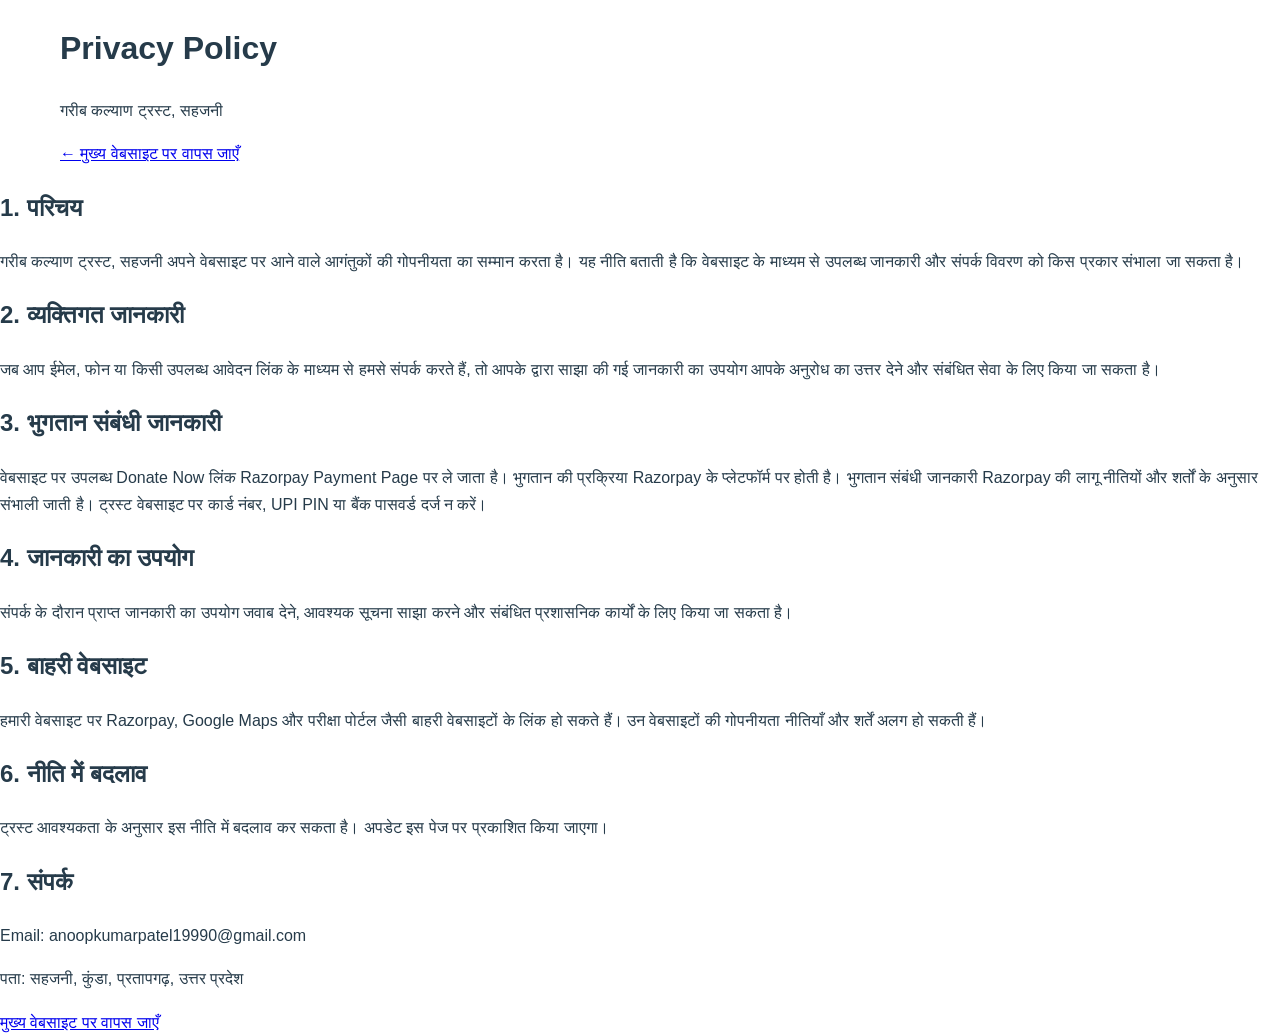
<file: privacy-policy.html>
<!DOCTYPE html>
<html lang="hi">
<head>
  <meta charset="UTF-8">
  <meta name="viewport" content="width=device-width, initial-scale=1.0">
  <title>Privacy Policy | गरीब कल्याण ट्रस्ट</title>
  <link rel="stylesheet" href="style.css">
</head>
<body class="legal-page">
  <header class="legal-header">
    <div class="container">
      <h1>Privacy Policy</h1>
      <p>गरीब कल्याण ट्रस्ट, सहजनी</p>
      <a href="index.html">← मुख्य वेबसाइट पर वापस जाएँ</a>
    </div>
  </header>

  <main class="legal-content">
    <h2>1. परिचय</h2>
    <p>गरीब कल्याण ट्रस्ट, सहजनी अपने वेबसाइट पर आने वाले आगंतुकों की गोपनीयता का सम्मान करता है। यह नीति बताती है कि वेबसाइट के माध्यम से उपलब्ध जानकारी और संपर्क विवरण को किस प्रकार संभाला जा सकता है।</p>

    <h2>2. व्यक्तिगत जानकारी</h2>
    <p>जब आप ईमेल, फोन या किसी उपलब्ध आवेदन लिंक के माध्यम से हमसे संपर्क करते हैं, तो आपके द्वारा साझा की गई जानकारी का उपयोग आपके अनुरोध का उत्तर देने और संबंधित सेवा के लिए किया जा सकता है।</p>

    <h2>3. भुगतान संबंधी जानकारी</h2>
    <p>वेबसाइट पर उपलब्ध Donate Now लिंक Razorpay Payment Page पर ले जाता है। भुगतान की प्रक्रिया Razorpay के प्लेटफॉर्म पर होती है। भुगतान संबंधी जानकारी Razorpay की लागू नीतियों और शर्तों के अनुसार संभाली जाती है। ट्रस्ट वेबसाइट पर कार्ड नंबर, UPI PIN या बैंक पासवर्ड दर्ज न करें।</p>

    <h2>4. जानकारी का उपयोग</h2>
    <p>संपर्क के दौरान प्राप्त जानकारी का उपयोग जवाब देने, आवश्यक सूचना साझा करने और संबंधित प्रशासनिक कार्यों के लिए किया जा सकता है।</p>

    <h2>5. बाहरी वेबसाइट</h2>
    <p>हमारी वेबसाइट पर Razorpay, Google Maps और परीक्षा पोर्टल जैसी बाहरी वेबसाइटों के लिंक हो सकते हैं। उन वेबसाइटों की गोपनीयता नीतियाँ और शर्तें अलग हो सकती हैं।</p>

    <h2>6. नीति में बदलाव</h2>
    <p>ट्रस्ट आवश्यकता के अनुसार इस नीति में बदलाव कर सकता है। अपडेट इस पेज पर प्रकाशित किया जाएगा।</p>

    <h2>7. संपर्क</h2>
    <p>Email: anoopkumarpatel19990@gmail.com</p>
    <p>पता: सहजनी, कुंडा, प्रतापगढ़, उत्तर प्रदेश</p>

    <a class="legal-back" href="index.html">मुख्य वेबसाइट पर वापस जाएँ</a>
  </main>
</body>
</html>
</file>
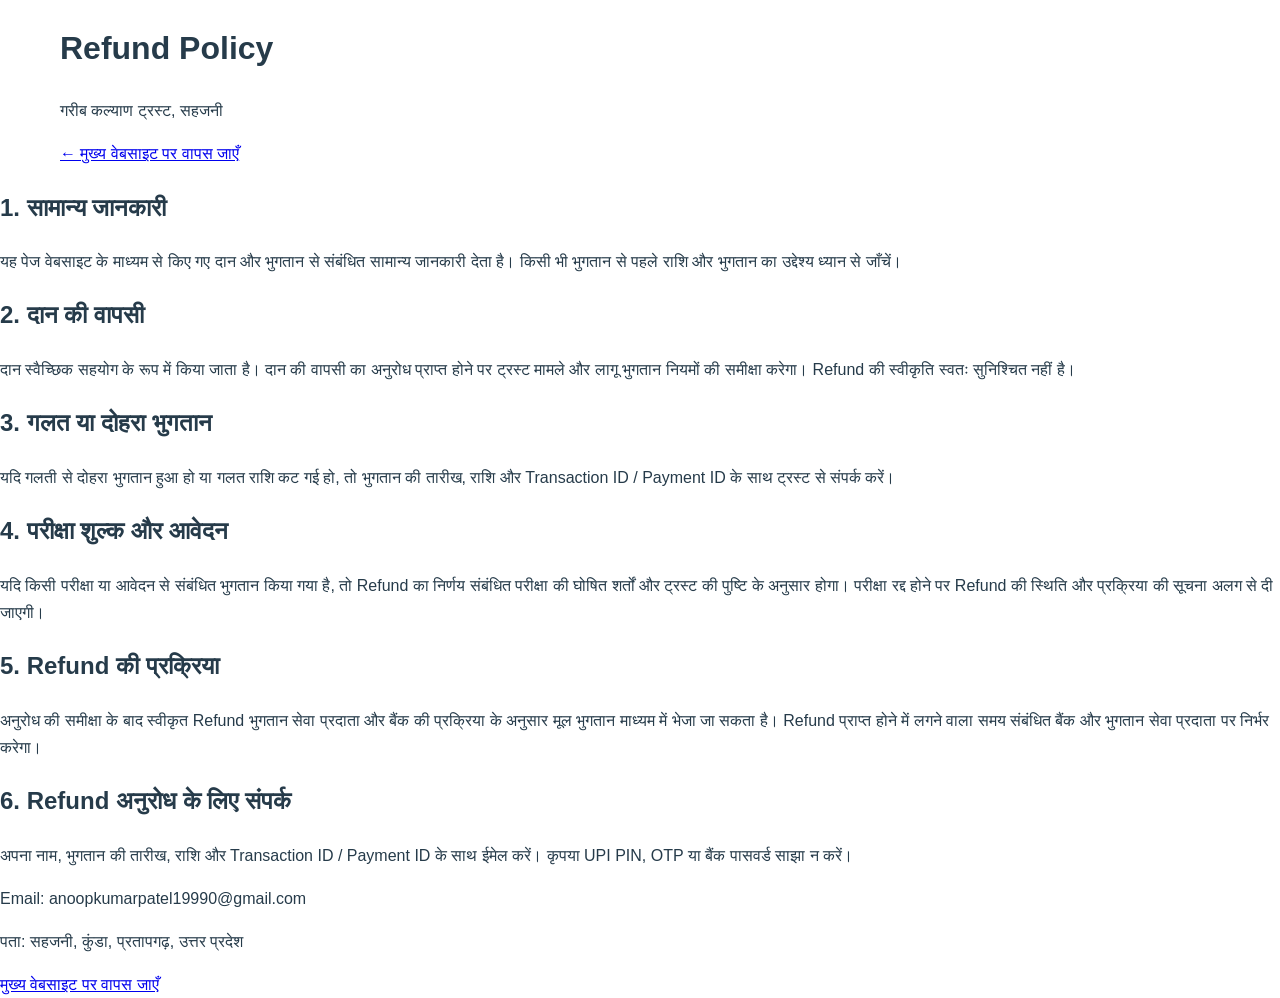
<file: refund-policy.html>
<!DOCTYPE html>
<html lang="hi">
<head>
  <meta charset="UTF-8">
  <meta name="viewport" content="width=device-width, initial-scale=1.0">
  <title>Refund Policy | गरीब कल्याण ट्रस्ट</title>
  <link rel="stylesheet" href="style.css">
</head>
<body class="legal-page">
  <header class="legal-header">
    <div class="container">
      <h1>Refund Policy</h1>
      <p>गरीब कल्याण ट्रस्ट, सहजनी</p>
      <a href="index.html">← मुख्य वेबसाइट पर वापस जाएँ</a>
    </div>
  </header>

  <main class="legal-content">
    <h2>1. सामान्य जानकारी</h2>
    <p>यह पेज वेबसाइट के माध्यम से किए गए दान और भुगतान से संबंधित सामान्य जानकारी देता है। किसी भी भुगतान से पहले राशि और भुगतान का उद्देश्य ध्यान से जाँचें।</p>

    <h2>2. दान की वापसी</h2>
    <p>दान स्वैच्छिक सहयोग के रूप में किया जाता है। दान की वापसी का अनुरोध प्राप्त होने पर ट्रस्ट मामले और लागू भुगतान नियमों की समीक्षा करेगा। Refund की स्वीकृति स्वतः सुनिश्चित नहीं है।</p>

    <h2>3. गलत या दोहरा भुगतान</h2>
    <p>यदि गलती से दोहरा भुगतान हुआ हो या गलत राशि कट गई हो, तो भुगतान की तारीख, राशि और Transaction ID / Payment ID के साथ ट्रस्ट से संपर्क करें।</p>

    <h2>4. परीक्षा शुल्क और आवेदन</h2>
    <p>यदि किसी परीक्षा या आवेदन से संबंधित भुगतान किया गया है, तो Refund का निर्णय संबंधित परीक्षा की घोषित शर्तों और ट्रस्ट की पुष्टि के अनुसार होगा। परीक्षा रद्द होने पर Refund की स्थिति और प्रक्रिया की सूचना अलग से दी जाएगी।</p>

    <h2>5. Refund की प्रक्रिया</h2>
    <p>अनुरोध की समीक्षा के बाद स्वीकृत Refund भुगतान सेवा प्रदाता और बैंक की प्रक्रिया के अनुसार मूल भुगतान माध्यम में भेजा जा सकता है। Refund प्राप्त होने में लगने वाला समय संबंधित बैंक और भुगतान सेवा प्रदाता पर निर्भर करेगा।</p>

    <h2>6. Refund अनुरोध के लिए संपर्क</h2>
    <p>अपना नाम, भुगतान की तारीख, राशि और Transaction ID / Payment ID के साथ ईमेल करें। कृपया UPI PIN, OTP या बैंक पासवर्ड साझा न करें।</p>

    <p>Email: anoopkumarpatel19990@gmail.com</p>
    <p>पता: सहजनी, कुंडा, प्रतापगढ़, उत्तर प्रदेश</p>

    <a class="legal-back" href="index.html">मुख्य वेबसाइट पर वापस जाएँ</a>
  </main>
</body>
</html>
</file>
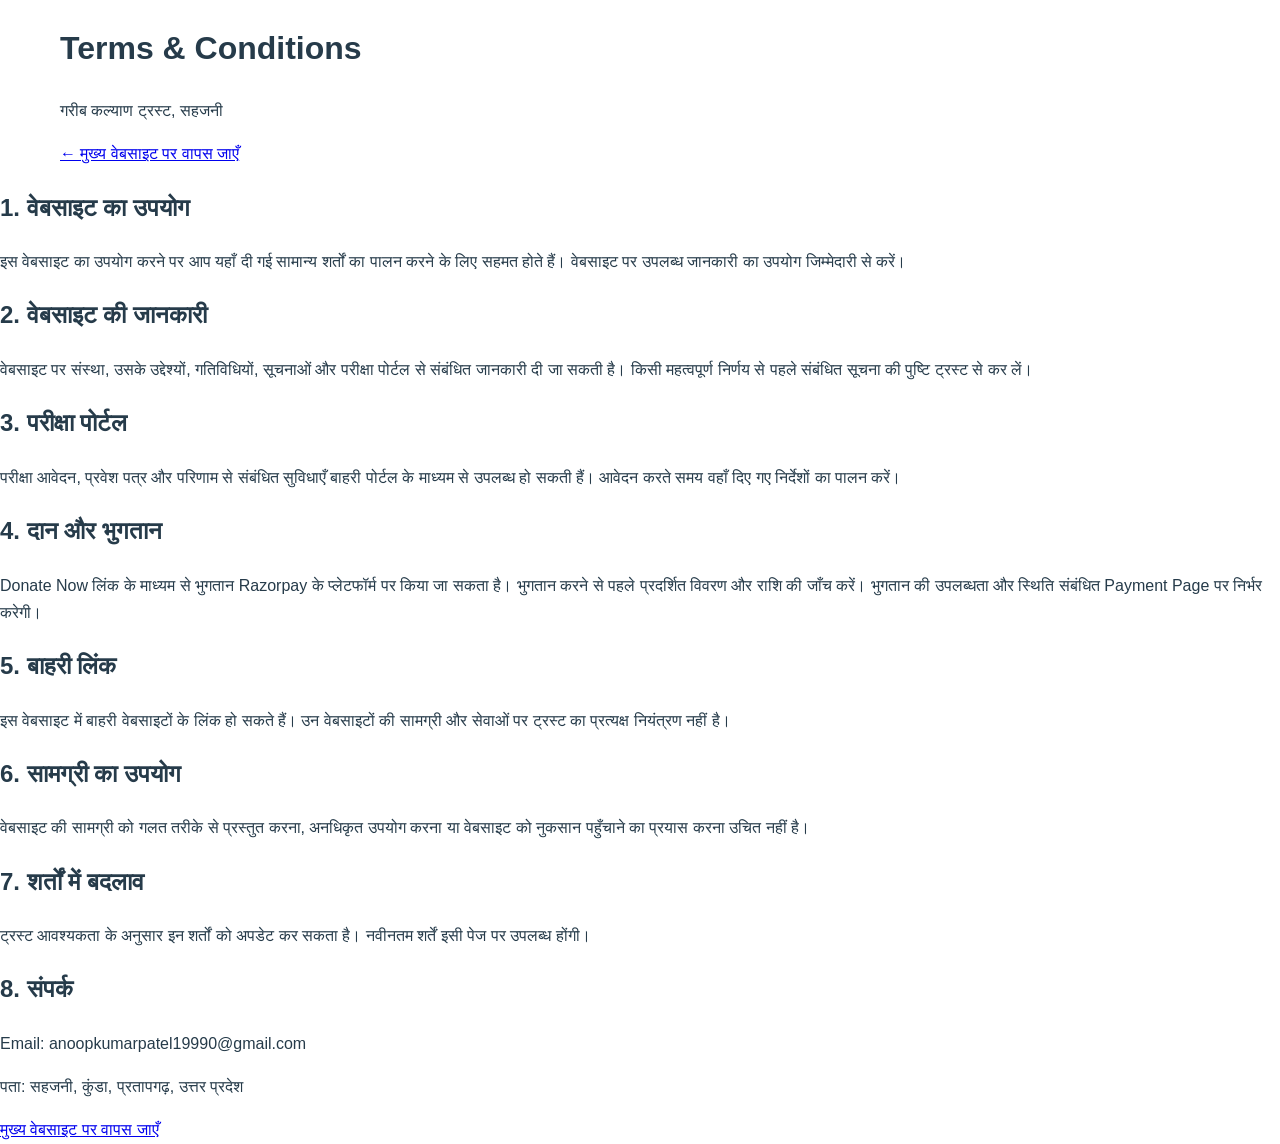
<file: terms.html>
<!DOCTYPE html>
<html lang="hi">
<head>
  <meta charset="UTF-8">
  <meta name="viewport" content="width=device-width, initial-scale=1.0">
  <title>Terms & Conditions | गरीब कल्याण ट्रस्ट</title>
  <link rel="stylesheet" href="style.css">
</head>
<body class="legal-page">
  <header class="legal-header">
    <div class="container">
      <h1>Terms & Conditions</h1>
      <p>गरीब कल्याण ट्रस्ट, सहजनी</p>
      <a href="index.html">← मुख्य वेबसाइट पर वापस जाएँ</a>
    </div>
  </header>

  <main class="legal-content">
    <h2>1. वेबसाइट का उपयोग</h2>
    <p>इस वेबसाइट का उपयोग करने पर आप यहाँ दी गई सामान्य शर्तों का पालन करने के लिए सहमत होते हैं। वेबसाइट पर उपलब्ध जानकारी का उपयोग जिम्मेदारी से करें।</p>

    <h2>2. वेबसाइट की जानकारी</h2>
    <p>वेबसाइट पर संस्था, उसके उद्देश्यों, गतिविधियों, सूचनाओं और परीक्षा पोर्टल से संबंधित जानकारी दी जा सकती है। किसी महत्वपूर्ण निर्णय से पहले संबंधित सूचना की पुष्टि ट्रस्ट से कर लें।</p>

    <h2>3. परीक्षा पोर्टल</h2>
    <p>परीक्षा आवेदन, प्रवेश पत्र और परिणाम से संबंधित सुविधाएँ बाहरी पोर्टल के माध्यम से उपलब्ध हो सकती हैं। आवेदन करते समय वहाँ दिए गए निर्देशों का पालन करें।</p>

    <h2>4. दान और भुगतान</h2>
    <p>Donate Now लिंक के माध्यम से भुगतान Razorpay के प्लेटफॉर्म पर किया जा सकता है। भुगतान करने से पहले प्रदर्शित विवरण और राशि की जाँच करें। भुगतान की उपलब्धता और स्थिति संबंधित Payment Page पर निर्भर करेगी।</p>

    <h2>5. बाहरी लिंक</h2>
    <p>इस वेबसाइट में बाहरी वेबसाइटों के लिंक हो सकते हैं। उन वेबसाइटों की सामग्री और सेवाओं पर ट्रस्ट का प्रत्यक्ष नियंत्रण नहीं है।</p>

    <h2>6. सामग्री का उपयोग</h2>
    <p>वेबसाइट की सामग्री को गलत तरीके से प्रस्तुत करना, अनधिकृत उपयोग करना या वेबसाइट को नुकसान पहुँचाने का प्रयास करना उचित नहीं है।</p>

    <h2>7. शर्तों में बदलाव</h2>
    <p>ट्रस्ट आवश्यकता के अनुसार इन शर्तों को अपडेट कर सकता है। नवीनतम शर्तें इसी पेज पर उपलब्ध होंगी।</p>

    <h2>8. संपर्क</h2>
    <p>Email: anoopkumarpatel19990@gmail.com</p>
    <p>पता: सहजनी, कुंडा, प्रतापगढ़, उत्तर प्रदेश</p>

    <a class="legal-back" href="index.html">मुख्य वेबसाइट पर वापस जाएँ</a>
  </main>
</body>
</html>
</file>
<file: style.css>
/* =========================================
   GAREEB KALYAN TRUST - COMPLETE STYLE
   Navy Blue + Gold Professional Theme
========================================= */

:root {
  --navy: #102f49;
  --navy-dark: #092338;
  --gold: #c99b43;
  --gold-light: #e7c77f;
  --red: #c62828;
  --text: #263b4a;
  --muted: #71808a;
  --light: #f5f7f8;
  --white: #fff;
  --shadow: 0 15px 40px rgba(16,47,73,.10);
}

* {
  box-sizing: border-box;
}

html {
  scroll-behavior: smooth;
  scroll-padding-top: 100px;
}

body {
  margin: 0;
  color: var(--text);
  background: var(--white);
  font-family: 'Hind', sans-serif;
  line-height: 1.7;
}

img {
  max-width: 100%;
}

.container {
  width: min(1160px, calc(100% - 44px));
  margin: auto;
}

/* =========================================
   TOP BAR
========================================= */

.topbar {
  background: var(--navy-dark);
  color: #d8e5ec;
  font-size: 13px;
}

.topbar-inner {
  display: flex;
  justify-content: space-between;
  align-items: center;
  gap: 12px;
  padding: 8px 0;
}

/* =========================================
   PROFESSIONAL HEADER
========================================= */

.site-header {
  position: sticky;
  top: 0;
  z-index: 1000;
  background: rgba(255,255,255,.98);
  border-bottom: 1px solid #e8edf0;
  box-shadow: 0 5px 20px rgba(16,47,73,.06);
  backdrop-filter: blur(12px);
}

.site-header .nav-wrap {
  width: min(98%, 1600px);
  max-width: none;
  min-height: 82px;
  margin: auto;
  padding: 8px 12px;
  display: flex;
  align-items: center;
  justify-content: space-between;
  gap: 18px;
}

.brand {
  display: flex;
  align-items: center;
  gap: 10px;
  text-decoration: none;
  color: var(--navy);
  flex-shrink: 0;
  white-space: nowrap;
}

.brand-logo {
  width: 57px;
  height: 57px;
  object-fit: contain;
  border-radius: 50%;
  border: 2px solid var(--gold);
  background: #fff;
  padding: 2px;
}

.brand strong {
  display: block;
  font-size: 19px;
  line-height: 1.25;
  white-space: nowrap;
}

.brand small {
  display: block;
  color: #a17a32;
  font-size: 12px;
  letter-spacing: 2px;
  white-space: nowrap;
}

.nav-links {
  display: flex;
  align-items: center;
  justify-content: space-between;
  gap: 9px;
  flex: 1;
  min-width: 0;
}

.nav-links > a {
  display: inline-flex;
  align-items: center;
  justify-content: center;
  font-size: 14px;
  text-decoration: none;
  color: #354958;
  font-weight: 600;
  transition: .2s;
  white-space: nowrap;
  word-break: keep-all;
  flex-shrink: 0;
  padding: 9px 5px;
}

.nav-links > a:hover {
  color: var(--gold);
}

.nav-links .nav-cta {
  background: var(--navy);
  color: white;
  padding: 11px 14px;
  border-radius: 6px;
}

.nav-links .nav-cta:hover {
  background: #194b70;
  color: white;
}

.nav-links .donate-btn {
  background: #c62828;
  color: white;
  padding: 11px 16px;
}

.nav-links .donate-btn:hover {
  background: #a91e24;
}

.language-btn {
  border: 1px solid var(--gold);
  color: var(--navy);
  background: #fff;
  border-radius: 6px;
  padding: 9px 12px;
  font: 700 13px 'Manrope', sans-serif;
  cursor: pointer;
  white-space: nowrap;
  flex-shrink: 0;
}

.language-btn:hover {
  background: #fff8e9;
}

.menu-toggle {
  display: none;
  border: 0;
  background: none;
  font-size: 28px;
  color: var(--navy);
  cursor: pointer;
}

/* Active navigation */

.nav-links > a.active {
  color: var(--gold);
  position: relative;
}

.nav-links > a.active:not(.nav-cta)::after {
  content: "";
  position: absolute;
  left: 5px;
  right: 5px;
  bottom: 0;
  height: 2px;
  background: var(--gold);
}

/* =========================================
   EXAM DROPDOWN
========================================= */

.exam-menu {
  position: relative;
  flex-shrink: 0;
}

.exam-trigger {
  border: 0;
  background: var(--navy);
  color: #fff;
  padding: 11px 13px;
  border-radius: 6px;
  font: 600 13px 'Hind', sans-serif;
  cursor: pointer;
  white-space: nowrap;
}

.exam-trigger:hover {
  background: #194b70;
}

.exam-trigger span {
  color: var(--gold-light);
  margin-left: 5px;
}

.exam-dropdown {
  display: none;
  position: absolute;
  top: calc(100% + 12px);
  right: 0;
  width: 245px;
  background: white;
  border: 1px solid #e7ecee;
  border-top: 3px solid var(--gold);
  box-shadow: var(--shadow);
  padding: 8px;
  z-index: 1200;
}

.exam-menu.open .exam-dropdown {
  display: block;
}

.exam-dropdown a {
  display: block;
  padding: 11px 12px;
  border-bottom: 1px solid #edf0f1;
  color: var(--navy) !important;
  text-decoration: none;
  font-weight: 700;
}

.exam-dropdown a:hover {
  background: #f7f4ed;
}

.exam-dropdown a:last-child {
  border-bottom: 0;
}

.exam-dropdown small {
  display: block;
  color: #839099;
  font-size: 12px;
  font-weight: 400;
}

/* =========================================
   RED SCROLLING NOTICE
========================================= */

.breaking-news {
  display: flex;
  background: #fff0f0;
  border-bottom: 1px solid #f5caca;
  min-height: 43px;
  overflow: hidden;
}

.breaking-label {
  background: #bd2026;
  color: white;
  font-size: 13px;
  font-weight: 700;
  padding: 9px 18px;
  white-space: nowrap;
  display: flex;
  align-items: center;
  position: relative;
  z-index: 2;
}

.ticker {
  flex: 1;
  overflow: hidden;
  display: flex;
  align-items: center;
}

.ticker-track {
  display: flex;
  align-items: center;
  width: max-content;
  animation: tickerMove 27s linear infinite;
}

.ticker-track span {
  color: #a51e24;
  font-size: 14px;
  font-weight: 700;
  padding: 0 45px;
  white-space: nowrap;
}

.ticker:hover .ticker-track {
  animation-play-state: paused;
}

@keyframes tickerMove {
  from { transform: translateX(0); }
  to { transform: translateX(-50%); }
}

/* =========================================
   HERO SLIDER
========================================= */

.hero {
  min-height: 620px;
  position: relative;
  display: flex;
  align-items: center;
  color: white;
  overflow: hidden;
  background: var(--navy-dark);
}

.hero-slides,
.hero-slide,
.hero-shade {
  position: absolute;
  inset: 0;
  width: 100%;
  height: 100%;
}

.hero-slide {
  object-fit: cover;
  opacity: 0;
  transform: scale(1.04);
  transition: opacity 1.2s ease, transform 6s ease;
}

.hero-slide.active {
  opacity: 1;
  transform: scale(1);
}

.hero-shade {
  z-index: 1;
  background: linear-gradient(
    90deg,
    rgba(7,30,47,.94),
    rgba(7,30,47,.78) 55%,
    rgba(7,30,47,.30)
  );
}

.hero-content {
  position: relative;
  z-index: 2;
  padding: 90px 0 105px;
}

.eyebrow,
.section-kicker {
  color: var(--gold);
  letter-spacing: 2px;
  font-size: 13px;
  font-weight: 700;
}

.hero h1 {
  font-size: clamp(42px, 6vw, 70px);
  line-height: 1.18;
  margin: 18px 0;
  max-width: 740px;
  font-weight: 700;
}

.hero h1 em,
.intro-copy h2 em,
.section-heading h2 em,
.contact h2 em {
  font-style: normal;
  color: var(--gold-light);
}

.hero p {
  max-width: 620px;
  color: #e1e8ec;
  font-size: 18px;
  margin-bottom: 30px;
}

.hero-actions {
  display: flex;
  gap: 13px;
  flex-wrap: wrap;
}

.btn {
  display: inline-flex;
  align-items: center;
  justify-content: center;
  gap: 13px;
  padding: 13px 22px;
  text-decoration: none;
  font-weight: 700;
  border-radius: 5px;
  transition: .25s;
}

.btn-primary {
  background: var(--gold);
  color: white;
}

.btn-primary:hover,
.btn-donate:hover {
  transform: translateY(-3px);
  box-shadow: 0 9px 22px rgba(0,0,0,.18);
}

.btn-outline {
  border: 1px solid rgba(255,255,255,.75);
  color: white;
}

.btn-outline:hover {
  background: white;
  color: var(--navy);
}

.btn-donate {
  background: #c62828;
  color: white;
}

.hero-note {
  margin-top: 48px;
  color: #dbe5e9;
  font-size: 14px;
}

.dot {
  display: inline-block;
  width: 8px;
  height: 8px;
  border-radius: 50%;
  background: #d2a34d;
  margin-right: 9px;
}

.slider-dots {
  display: flex;
  gap: 9px;
  margin-top: 25px;
}

.slider-dot {
  width: 10px;
  height: 10px;
  border: 0;
  padding: 0;
  border-radius: 50px;
  background: rgba(255,255,255,.5);
  cursor: pointer;
  transition: .3s;
}

.slider-dot.active {
  width: 28px;
  background: var(--gold-light);
}

/* =========================================
   GENERAL SECTIONS
========================================= */

.section {
  padding: 100px 0;
}

.intro-grid {
  display: grid;
  grid-template-columns: 1fr 1fr;
  gap: 80px;
  align-items: center;
}

/* =========================================
   ABOUT IMAGE SLIDER
========================================= */

.intro-visual {
  position: relative;
  min-width: 0;
}

.about-slider {
  position: relative;
  height: 440px;
  overflow: hidden;
  border-radius: 8px;
  box-shadow: var(--shadow);
  background: #e9eef0;
}

.about-slide {
  position: absolute;
  inset: 0;
  width: 100%;
  height: 100%;
  object-fit: cover;
  opacity: 0;
  transition: opacity 1s ease, transform 5s ease;
  transform: scale(1.04);
}

.about-slide.active {
  opacity: 1;
  transform: scale(1);
}

.visual-tag {
  position: absolute;
  bottom: 28px;
  right: -22px;
  background: #fff;
  padding: 18px 25px;
  box-shadow: var(--shadow);
  border-left: 4px solid var(--gold);
  z-index: 2;
}

.visual-tag strong,
.visual-tag span {
  display: block;
}

.visual-tag span {
  font-size: 13px;
  color: var(--muted);
}

.about-slider-dots {
  display: flex;
  gap: 7px;
  justify-content: center;
  margin-top: 15px;
}

.about-dot {
  width: 8px;
  height: 8px;
  background: #c9d1d5;
  border-radius: 50%;
}

.about-dot.active {
  background: var(--gold);
  width: 22px;
  border-radius: 10px;
}

.intro-copy h2,
.section-heading h2,
.contact h2 {
  font-size: 43px;
  line-height: 1.2;
  margin: 12px 0 22px;
  color: var(--navy);
}

.intro-copy p {
  color: #64737d;
  margin: 0 0 15px;
}

.text-link {
  display: inline-block;
  margin-top: 17px;
  color: #a97c2e;
  text-decoration: none;
  font-weight: 700;
}

/* =========================================
   SECTION HEADINGS
========================================= */

.section-heading {
  display: flex;
  justify-content: space-between;
  align-items: end;
  gap: 30px;
  margin-bottom: 42px;
}

.section-heading h2 {
  margin-bottom: 0;
}

.section-heading > p {
  max-width: 390px;
  color: var(--muted);
  margin: 0 0 4px;
}

/* =========================================
   WORK CARDS
========================================= */

.work {
  background: var(--light);
}

.work-grid {
  display: grid;
  grid-template-columns: repeat(4, 1fr);
  gap: 18px;
}

.work-card {
  background: white;
  padding: 30px 25px;
  min-height: 245px;
  border-bottom: 3px solid transparent;
  box-shadow: 0 10px 30px rgba(23,52,74,.05);
  transition: .25s;
  border-radius: 7px;
}

.work-card:hover {
  transform: translateY(-7px);
  border-color: var(--gold);
  box-shadow: var(--shadow);
}

.work-icon {
  width: 48px;
  height: 48px;
  border-radius: 50%;
  background: #f6eddd;
  color: #b48739;
  display: grid;
  place-items: center;
  font-size: 25px;
  margin-bottom: 20px;
}

.work-card h3 {
  font-size: 19px;
  color: var(--navy);
  margin: 0 0 10px;
}

.work-card p {
  font-size: 14px;
  color: var(--muted);
  margin: 0;
}

/* =========================================
   QUOTE BAND
========================================= */

.quote-band {
  background: linear-gradient(120deg, #102f49, #173f5b);
  color: white;
  padding: 75px 0;
  text-align: center;
}

.quote-inner {
  max-width: 820px;
}

.quote-mark {
  font-family: Georgia, serif;
  color: var(--gold);
  font-size: 70px;
  line-height: .7;
}

.quote-band blockquote {
  font-size: 27px;
  line-height: 1.55;
  margin: 15px 0 18px;
}

.quote-caption {
  color: var(--gold-light);
  letter-spacing: 3px;
  font-size: 12px;
}

/* =========================================
   IMPACT SECTION
========================================= */

.impact {
  background: #fff;
}

.impact-grid {
  display: grid;
  grid-template-columns: repeat(4, 1fr);
  gap: 18px;
}

.impact-card {
  padding: 30px 24px;
  background: #f7f8f9;
  border: 1px solid #e8edef;
  border-radius: 9px;
  border-bottom: 3px solid var(--gold);
  transition: .25s;
}

.impact-card:hover {
  transform: translateY(-6px);
  box-shadow: var(--shadow);
  background: white;
}

.impact-card > span {
  color: var(--gold);
  font: 800 30px 'Manrope', sans-serif;
}

.impact-card h3 {
  color: var(--navy);
  font-size: 19px;
  margin: 15px 0 8px;
}

.impact-card p {
  color: var(--muted);
  font-size: 14px;
  margin: 0;
}

.impact-note {
  margin: 25px 0 0;
  padding: 13px 17px;
  background: #fff8e9;
  color: #806126;
  border-left: 3px solid var(--gold);
  font-size: 13px;
}

/* =========================================
   TEAM
========================================= */

.team-grid {
  display: grid;
  grid-template-columns: repeat(4, 1fr);
  gap: 20px;
}

.person-card {
  background: white;
  border: 1px solid #e9edef;
  overflow: hidden;
  border-radius: 7px;
  transition: .25s;
}

.person-card:hover {
  transform: translateY(-5px);
  box-shadow: var(--shadow);
}

.person-card img {
  width: 100%;
  height: 220px;
  object-fit: cover;
  background: #eef1f2;
}

.person-info {
  padding: 17px 19px 20px;
}

.person-info span {
  color: #b18438;
  font-size: 13px;
  font-weight: 700;
}

.person-info h3 {
  font-size: 18px;
  color: var(--navy);
  margin: 4px 0 0;
  line-height: 1.4;
}

.person-info small {
  color: var(--muted);
}

/* =========================================
   NOTICES
========================================= */

.notices {
  background: #fff;
}

.notice-list {
  border-top: 1px solid #e5eaed;
}

.notice-item {
  display: grid;
  grid-template-columns: 78px 1fr 42px;
  gap: 22px;
  align-items: center;
  padding: 23px 10px;
  border-bottom: 1px solid #e5eaed;
  transition: .2s;
}

.notice-item:hover {
  background: #fffaf1;
}

.notice-date {
  width: 66px;
  height: 66px;
  background: #f5eddf;
  border-radius: 5px;
  display: flex;
  flex-direction: column;
  align-items: center;
  justify-content: center;
  color: #a77c31;
}

.notice-date strong {
  font-size: 25px;
  line-height: 1;
}

.notice-date span {
  font-size: 11px;
  letter-spacing: 1px;
}

.notice-tag {
  font-size: 11px;
  color: #ad8033;
  font-weight: 700;
  letter-spacing: 1px;
}

.notice-content h3 {
  margin: 3px 0 2px;
  color: var(--navy);
  font-size: 19px;
}

.notice-content p {
  margin: 0;
  color: var(--muted);
  font-size: 14px;
}

.notice-link {
  width: 38px;
  height: 38px;
  border: 1px solid #dce3e6;
  border-radius: 50%;
  display: grid;
  place-items: center;
  text-decoration: none;
  color: #b18438;
  font-size: 20px;
}

/* =========================================
   LATEST NEWS
========================================= */

.latest-news {
  background: #f5f7fb;
}

.news-grid {
  display: grid;
  grid-template-columns: repeat(3, 1fr);
  gap: 22px;
  margin-top: 30px;
}

.news-card {
  background: #fff;
  padding: 25px;
  border-radius: 14px;
  border: 1px solid #e8eaf0;
  box-shadow: 0 7px 22px rgba(0,0,0,.06);
  transition: .3s ease;
}

.news-card:hover {
  transform: translateY(-6px);
  box-shadow: 0 12px 28px rgba(0,0,0,.12);
}

.news-label {
  display: inline-block;
  background: #fff0d2;
  color: #9a6810;
  padding: 5px 12px;
  border-radius: 20px;
  font-size: 11px;
  font-weight: 800;
  margin-bottom: 14px;
}

.news-card h3 {
  color: #12345a;
  margin-bottom: 12px;
  font-size: 20px;
}

.news-card p {
  color: #626b78;
  line-height: 1.8;
  margin: 0;
}

/* =========================================
   GALLERY
========================================= */

.gallery {
  background: var(--light);
}

.gallery-grid {
  display: grid;
  grid-template-columns: 1.3fr 1fr 1fr;
  gap: 18px;
}

.gallery-grid img {
  width: 100%;
  height: 280px;
  object-fit: cover;
  border-radius: 7px;
  transition: .3s;
}

.gallery-grid img:hover {
  transform: translateY(-5px);
}

/* =========================================
   EVENTS
========================================= */

.events {
  background: var(--light);
}

.events-grid {
  display: grid;
  grid-template-columns: repeat(3, 1fr);
  gap: 22px;
}

.event-card {
  background: white;
  border-radius: 9px;
  overflow: hidden;
  box-shadow: 0 10px 30px rgba(23,52,74,.06);
  transition: .25s;
}

.event-card:hover {
  transform: translateY(-6px);
  box-shadow: var(--shadow);
}

.event-card img {
  width: 100%;
  height: 220px;
  display: block;
  object-fit: cover;
}

.event-info {
  padding: 23px;
}

.event-label {
  color: #a77c31;
  font-size: 12px;
  font-weight: 700;
}

.event-info h3 {
  color: var(--navy);
  margin: 8px 0;
  font-size: 20px;
}

.event-info p {
  color: var(--muted);
  font-size: 14px;
  margin: 0;
}

/* =========================================
   TESTIMONIALS
========================================= */

.testimonials {
  background: white;
}

.testimonial-grid {
  display: grid;
  grid-template-columns: repeat(3, 1fr);
  gap: 20px;
}

.testimonial-card {
  padding: 28px;
  border: 1px solid #e7ecee;
  border-radius: 9px;
  background: #fff;
  box-shadow: 0 10px 30px rgba(23,52,74,.05);
}

.quote-symbol {
  color: var(--gold);
  font: 700 55px Georgia, serif;
  line-height: 1;
}

.testimonial-card p {
  color: #596d79;
  min-height: 75px;
}

.testimonial-card strong,
.testimonial-card small {
  display: block;
}

.testimonial-card strong {
  color: var(--navy);
}

.testimonial-card small {
  color: var(--muted);
  font-size: 12px;
}

/* =========================================
   CONTACT SECTION
========================================= */

.contact {
  background: var(--navy);
  color: white;
}

.contact-grid {
  display: grid;
  grid-template-columns: 1.1fr .9fr;
  gap: 100px;
  align-items: center;
}

.contact h2 {
  color: white;
}

.contact-grid > div:first-child > p {
  color: #c4d0d7;
  max-width: 450px;
}

.contact-detail {
  display: flex;
  gap: 16px;
  align-items: center;
  margin-top: 23px;
}

.contact-detail > span {
  width: 42px;
  height: 42px;
  border-radius: 50%;
  display: grid;
  place-items: center;
  background: #24475f;
  color: #e2b65e;
  font-size: 20px;
  flex-shrink: 0;
}

.contact-detail small,
.contact-detail strong {
  display: block;
}

.contact-detail small {
  color: #9fb0ba;
  font-size: 12px;
}

.contact-detail strong {
  font-size: 14px;
  font-weight: 500;
  overflow-wrap: anywhere;
}

.contact-panel {
  background: white;
  color: var(--navy);
  padding: 35px 38px;
  border-radius: 8px;
  box-shadow: 0 20px 50px rgba(0,0,0,.12);
}

.contact-panel h3 {
  font-size: 25px;
  margin: 0 0 5px;
}

.contact-panel > p {
  color: var(--muted);
  font-size: 14px;
  margin: 0 0 25px;
}

.field {
  padding: 12px 0;
  border-bottom: 1px solid #e8edef;
}

.field label {
  display: block;
  font-size: 12px;
  color: #a47b34;
  font-weight: 700;
}

.field div {
  color: #425765;
  font-size: 15px;
}

.full-btn {
  width: 100%;
  margin-top: 25px;
  background: var(--gold);
  color: white;
}

/* =========================================
   MAP
========================================= */

.map-section {
  margin-top: 65px;
  background: white;
  color: var(--navy);
  padding: 22px;
  border-radius: 9px;
}

.map-heading h3 {
  margin: 0;
  font-size: 24px;
}

.map-heading p {
  color: var(--muted);
  margin: 4px 0 18px;
}

.map-section iframe {
  width: 100%;
  height: 350px;
  border: 0;
  border-radius: 7px;
  display: block;
}

.map-link {
  display: inline-block;
  margin-top: 15px;
  color: #a77c31;
  font-weight: 700;
  text-decoration: none;
}

/* =========================================
   FOOTER
========================================= */

.footer {
  background: #081f30;
  color: #aebdc6;
  padding: 30px 0;
}

.footer-inner {
  display: flex;
  align-items: center;
  justify-content: space-between;
  gap: 20px;
}

.footer-brand {
  color: white;
}

.footer-logo {
  width: 50px;
  height: 50px;
}

.footer-brand strong {
  font-size: 16px;
}

.footer-inner p {
  font-size: 13px;
}

.footer-inner > small {
  font-size: 12px;
}

.footer-links {
  display: flex;
  flex-wrap: wrap;
  gap: 15px;
}

.footer-links a {
  color: #e5c47c;
  font-size: 12px;
  text-decoration: none;
}

.footer-links a:hover {
  text-decoration: underline;
}

/* =========================================
   FLOATING WHATSAPP & CALL BUTTONS
========================================= */

.floating-contact {
  position: fixed;
  right: 18px;
  bottom: 22px;
  z-index: 9999;
  display: flex;
  flex-direction: column;
  gap: 10px;
}

.float-btn {
  display: flex;
  align-items: center;
  justify-content: center;
  gap: 8px;
  padding: 12px 17px;
  border-radius: 30px;
  color: #fff;
  text-decoration: none;
  font-weight: 700;
  font-size: 14px;
  box-shadow: 0 5px 18px rgba(0,0,0,.22);
  transition: .3s ease;
  white-space: nowrap;
}

.float-btn:hover {
  transform: translateY(-4px);
}

.whatsapp-btn {
  background: #25D366;
}

.call-btn {
  background: #0875c9;
}

.float-btn span {
  font-size: 19px;
}

/* =========================================
   BACK TO TOP
========================================= */

#backToTop {
  position: fixed;
  right: 20px;
  bottom: 155px;
  width: 43px;
  height: 43px;
  border: 0;
  border-radius: 50%;
  background: var(--gold);
  color: white;
  font-size: 22px;
  cursor: pointer;
  box-shadow: var(--shadow);
  z-index: 999;
  display: none;
}

#backToTop.show {
  display: grid;
  place-items: center;
}

/* =========================================
   TABLET RESPONSIVE
========================================= */

@media (min-width: 761px) and (max-width: 1250px) {
  .site-header .nav-wrap {
    width: calc(100% - 36px);
    min-height: 72px;
  }

  .site-header .menu-toggle {
    display: block;
    margin-left: auto;
  }

  .site-header .nav-links {
    display: none;
    position: absolute;
    top: 100%;
    left: 0;
    right: 0;
    width: 100%;
    background: white;
    padding: 18px 25px 24px;
    box-shadow: 0 15px 25px rgba(16,47,73,.12);
    flex-direction: column;
    align-items: stretch;
    gap: 5px;
    max-height: calc(100vh - 75px);
    overflow-y: auto;
  }

  .site-header .nav-links.open {
    display: flex;
  }

  .site-header .nav-links > a {
    justify-content: flex-start;
    padding: 10px 8px;
    white-space: nowrap;
  }

  .site-header .nav-links .nav-cta {
    justify-content: center;
    width: 100%;
    margin-top: 5px;
  }

  .site-header .language-btn {
    width: 100%;
    margin: 7px 0;
  }

  .site-header .exam-menu {
    width: 100%;
  }

  .site-header .exam-trigger {
    width: 100%;
    text-align: left;
  }

  .site-header .exam-dropdown {
    position: static;
    width: 100%;
    box-shadow: none;
    margin-top: 7px;
  }

  .work-grid,
  .impact-grid,
  .team-grid {
    grid-template-columns: repeat(2, 1fr);
  }

  .contact-grid {
    gap: 45px;
  }
}

/* =========================================
   MOBILE RESPONSIVE
========================================= */

@media (max-width: 760px) {

  .container {
    width: min(100% - 32px, 540px);
  }

  .topbar-inner {
    font-size: 11px;
    gap: 8px;
  }

  .topbar-inner span:last-child {
    text-align: right;
  }

  .site-header .nav-wrap {
    width: 100%;
    min-height: 70px;
    padding: 8px 16px;
    flex-wrap: wrap;
  }

  .brand-logo {
    width: 46px;
    height: 46px;
  }

  .brand strong {
    font-size: 16px;
  }

  .menu-toggle {
    display: block;
    margin-left: auto;
  }

  .site-header .nav-links {
    display: none;
    position: absolute;
    top: 100%;
    left: 0;
    right: 0;
    width: 100%;
    background: white;
    padding: 15px 22px 25px;
    box-shadow: 0 15px 20px rgba(16,47,73,.12);
    flex-direction: column;
    align-items: stretch;
    gap: 0;
    max-height: calc(100vh - 70px);
    overflow-y: auto;
  }

  .site-header .nav-links.open {
    display: flex;
  }

  .site-header .nav-links > a {
    display: flex;
    justify-content: flex-start;
    padding: 11px 5px;
    font-size: 15px;
    white-space: nowrap;
  }

  .site-header .nav-links .nav-cta {
    justify-content: center;
    margin-top: 8px;
    padding: 11px;
    width: 100%;
  }

  .site-header .language-btn {
    margin: 10px 0;
    width: 100%;
  }

  .site-header .exam-menu {
    width: 100%;
    margin: 8px 0;
  }

  .site-header .exam-trigger {
    width: 100%;
    text-align: left;
    padding: 12px;
  }

  .site-header .exam-dropdown {
    position: static;
    width: 100%;
    box-shadow: none;
    border: 1px solid #e7ecee;
    border-top: 2px solid var(--gold);
    margin-top: 7px;
  }

  .breaking-label {
    font-size: 11px;
    padding: 9px 10px;
  }

  .ticker-track span {
    font-size: 12px;
  }

  .hero {
    min-height: 590px;
  }

  .hero-content {
    padding: 70px 0 85px;
  }

  .hero h1 {
    font-size: 42px;
  }

  .hero p {
    font-size: 16px;
  }

  .section {
    padding: 70px 0;
  }

  .intro-grid,
  .contact-grid {
    grid-template-columns: 1fr;
    gap: 45px;
  }

  .about-slider {
    height: 320px;
  }

  .visual-tag {
    right: 0;
    bottom: 30px;
  }

  .intro-copy h2,
  .section-heading h2,
  .contact h2 {
    font-size: 35px;
  }

  .section-heading {
    display: block;
  }

  .section-heading > p {
    margin-top: 14px;
  }

  .work-grid,
  .impact-grid {
    grid-template-columns: 1fr;
  }

  .work-card {
    min-height: auto;
  }

  .quote-band {
    padding: 55px 0;
  }

  .quote-band blockquote {
    font-size: 21px;
  }

  .team-grid {
    grid-template-columns: repeat(2, 1fr);
    gap: 12px;
  }

  .person-card img {
    height: 170px;
  }

  .person-info {
    padding: 13px;
  }

  .person-info h3 {
    font-size: 16px;
  }

  .notice-item {
    grid-template-columns: 54px 1fr 30px;
    gap: 11px;
    padding: 18px 0;
  }

  .notice-date {
    width: 52px;
    height: 58px;
  }

  .notice-content h3 {
    font-size: 16px;
  }

  .notice-content p {
    font-size: 13px;
  }

  .gallery-grid {
    grid-template-columns: 1fr 1fr;
    gap: 10px;
  }

  .gallery-grid img {
    height: 160px;
  }

  .gallery-grid img:first-child {
    grid-column: span 2;
    height: 210px;
  }

  .events-grid,
  .testimonial-grid,
  .news-grid {
    grid-template-columns: 1fr;
  }

  .event-card img {
    height: 200px;
  }

  .contact-panel {
    padding: 27px 23px;
  }

  .map-section {
    padding: 15px;
    margin-top: 40px;
  }

  .map-section iframe {
    height: 280px;
  }

  .footer-inner {
    flex-direction: column;
    align-items: flex-start;
    gap: 8px;
  }

  .footer-inner p {
    margin: 4px 0;
  }

  .floating-contact {
    right: 10px;
    bottom: 15px;
  }

  .float-btn {
    padding: 10px 13px;
    font-size: 12px;
  }

  #backToTop {
    right: 12px;
    bottom: 125px;
    width: 38px;
    height: 38px;
  }
}

/* =========================================
   REDUCED MOTION
========================================= */

@media (prefers-reduced-motion: reduce) {
  *,
  *::before,
  *::after {
    scroll-behavior: auto !important;
    animation-duration: .01ms !important;
    transition-duration: .01ms !important;
  }
}

/* =========================================
   FINAL IMAGE RESPONSIVE FIX
   Trust Website
========================================= */

/* -----------------------------------------
   TEAM PHOTOS - PASSPORT SIZE EVERYWHERE
----------------------------------------- */

.team-grid {
  align-items: start !important;
}

.person-card {
  text-align: center !important;
  overflow: hidden !important;
}

.person-card img {
  display: block !important;
  width: 120px !important;
  height: 154px !important;
  aspect-ratio: 7 / 9 !important;
  object-fit: contain !important;
  object-position: center center !important;
  margin: 18px auto 0 !important;
  background: #f1f3f5 !important;
  border-radius: 7px !important;
}

/* -----------------------------------------
   HERO BANNER - IMAGE FIX
----------------------------------------- */

.hero {
  position: relative !important;
  overflow: hidden !important;
}

.hero-slides {
  position: absolute !important;
  inset: 0 !important;
  width: 100% !important;
  height: 100% !important;
  overflow: hidden !important;
}

.hero-slide {
  width: 100% !important;
  height: 100% !important;
  object-fit: cover !important;
  object-position: center center !important;
}

/* -----------------------------------------
   MOBILE BANNER
   Show complete image without side cropping
----------------------------------------- */

@media (max-width: 760px) {

  .hero {
    width: 100% !important;
    min-height: 520px !important;
    height: 520px !important;
  }

  .hero-slides {
    width: 100% !important;
    height: 100% !important;
  }

  .hero-slide {
    width: 100% !important;
    height: 100% !important;
    object-fit: contain !important;
    object-position: center center !important;
    transform: none !important;
    background: var(--navy-dark) !important;
  }

  .hero-slide.active {
    transform: none !important;
  }

  .hero-shade {
    background: linear-gradient(
      90deg,
      rgba(7,30,47,.65),
      rgba(7,30,47,.35)
    ) !important;
  }

  .hero-content {
    width: 100% !important;
    padding: 45px 0 45px !important;
  }

  .hero h1 {
    font-size: clamp(30px, 8vw, 40px) !important;
    line-height: 1.2 !important;
  }

  .hero p {
    font-size: 14px !important;
  }

  .hero-note {
    margin-top: 25px !important;
  }

  /* Team passport photos on mobile too */
  .person-card img {
    width: 105px !important;
    height: 135px !important;
    aspect-ratio: 7 / 9 !important;
    object-fit: contain !important;
    margin: 14px auto 0 !important;
  }

  body {
    overflow-x: hidden !important;
  }
}

/* =========================================
   MOBILE HERO - IMAGE + TEXT SIZE FIX
========================================= */

@media (max-width: 760px) {

  .hero {
    min-height: 420px !important;
    height: 420px !important;
    width: 100% !important;
  }

  .hero-content {
    width: 100% !important;
    padding: 30px 0 !important;
  }

  .eyebrow {
    font-size: 10px !important;
    letter-spacing: 1px !important;
  }

  .hero h1 {
    font-size: clamp(24px, 6.5vw, 32px) !important;
    line-height: 1.2 !important;
    margin: 10px 0 !important;
    max-width: 100% !important;
  }

  .hero p {
    font-size: clamp(12px, 3.5vw, 14px) !important;
    line-height: 1.5 !important;
    margin-bottom: 16px !important;
    max-width: 100% !important;
  }

  .hero-actions {
    gap: 8px !important;
  }

  .hero-actions .btn {
    font-size: 12px !important;
    padding: 9px 13px !important;
    gap: 6px !important;
  }

  .hero-note {
    font-size: 11px !important;
    margin-top: 18px !important;
  }

  .slider-dots {
    margin-top: 14px !important;
    gap: 7px !important;
  }

  .slider-dot {
    width: 7px !important;
    height: 7px !important;
  }

  .slider-dot.active {
    width: 20px !important;
  }
}

/* =========================================
   HERO BANNER - ORIGINAL IMAGE RATIO FIX
========================================= */

/* Desktop */
.hero {
  aspect-ratio: 3 / 2 !important;
  height: auto !important;
  min-height: 0 !important;
  overflow: hidden !important;
}

.hero-slides {
  position: absolute !important;
  inset: 0 !important;
  width: 100% !important;
  height: 100% !important;
}

.hero-slide {
  width: 100% !important;
  height: 100% !important;
  object-fit: contain !important;
  object-position: center !important;
  transform: none !important;
}

.hero-slide.active {
  transform: none !important;
}

/* Content scales with screen width */
.hero-content {
  width: 100% !important;
  padding: clamp(12px, 4vw, 65px) 0 !important;
}

.hero h1 {
  font-size: clamp(18px, 4.5vw, 70px) !important;
  line-height: 1.15 !important;
}

.hero p {
  font-size: clamp(10px, 1.5vw, 18px) !important;
  line-height: 1.4 !important;
}

.hero .eyebrow {
  font-size: clamp(9px, 1.1vw, 13px) !important;
}

.hero-actions {
  gap: clamp(5px, 1vw, 13px) !important;
}

.hero-actions .btn {
  font-size: clamp(9px, 1.2vw, 16px) !important;
  padding: clamp(6px, 1vw, 13px) clamp(9px, 1.6vw, 22px) !important;
}

.hero-note {
  font-size: clamp(9px, 1.1vw, 14px) !important;
  margin-top: clamp(8px, 2vw, 48px) !important;
}

.slider-dots {
  margin-top: clamp(7px, 1.5vw, 25px) !important;
}

/* Mobile */
@media (max-width: 760px) {

  .hero {
    width: 100% !important;
    aspect-ratio: 3 / 2 !important;
    height: auto !important;
    min-height: 0 !important;
  }

  .hero-slide {
    object-fit: contain !important;
    object-position: center center !important;
  }

  .hero-content {
    padding: 10px 0 !important;
  }

  .hero h1 {
    font-size: clamp(15px, 4.5vw, 24px) !important;
    line-height: 1.15 !important;
    margin: 6px 0 !important;
  }

  .hero p {
    font-size: clamp(9px, 2.5vw, 12px) !important;
    line-height: 1.3 !important;
    margin-bottom: 8px !important;
  }

  .hero .eyebrow {
    font-size: 9px !important;
    letter-spacing: .5px !important;
  }

  .hero-actions {
    gap: 5px !important;
  }

  .hero-actions .btn {
    font-size: 9px !important;
    padding: 6px 9px !important;
  }

  .hero-note {
    font-size: 9px !important;
    margin-top: 7px !important;
  }

  .slider-dots {
    margin-top: 7px !important;
    gap: 5px !important;
  }

  .slider-dot {
    width: 6px !important;
    height: 6px !important;
  }

  .slider-dot.active {
    width: 15px !important;
  }
}
/* Floating Exam Portal */
.floating-exam {
  position: relative;
  display: flex;
  flex-direction: column;
  align-items: flex-end;
}

.exam-float-btn {
  background: #7139c9;
  border: none;
  cursor: pointer;
  font-family: 'Hind', sans-serif;
}

.exam-float-btn:hover {
  background: #5725a8;
  transform: translateY(-3px);
}

.floating-exam-menu {
  display: none;
  position: absolute;
  bottom: calc(100% + 10px);
  right: 0;
  width: 190px;
  background: white;
  border-radius: 10px;
  padding: 8px;
  box-shadow: 0 8px 25px rgba(0,0,0,.2);
  z-index: 10000;
}

.floating-exam-menu.show {
  display: block;
}

.floating-exam-menu a {
  display: block;
  padding: 11px 12px;
  color: #102f49;
  text-decoration: none;
  font-weight: 600;
  font-size: 14px;
  border-radius: 6px;
}

.floating-exam-menu a:hover {
  background: #f1eaff;
  color: #7139c9;
}
/* Floating Exam Portal */
.floating-exam {
  position: relative;
  display: flex;
  flex-direction: column;
  align-items: flex-end;
}

.exam-float-btn {
  background: #7139c9;
  border: none;
  cursor: pointer;
  font-family: 'Hind', sans-serif;
}

.exam-float-btn:hover {
  background: #5725a8;
  transform: translateY(-3px);
}

.floating-exam-menu {
  display: none;
  position: absolute;
  bottom: calc(100% + 10px);
  right: 0;
  width: 190px;
  background: white;
  border-radius: 10px;
  padding: 8px;
  box-shadow: 0 8px 25px rgba(0,0,0,.2);
  z-index: 10000;
}

.floating-exam-menu.show {
  display: block;
}

.floating-exam-menu a {
  display: block;
  padding: 11px 12px;
  color: #102f49;
  text-decoration: none;
  font-weight: 600;
  font-size: 14px;
  border-radius: 6px;
}

.floating-exam-menu a:hover {
  background: #f1eaff;
  color: #7139c9;
}
/* Back to Top Arrow - Floating Buttons se Upar */
#backToTop {
  position: fixed;
  right: 20px;
  bottom: 255px !important;
  z-index: 10000;
}

/* Mobile Fix */
@media (max-width: 760px) {
  #backToTop {
    right: 12px;
    bottom: 250px !important;
    z-index: 10000;
  }
}
</file>
